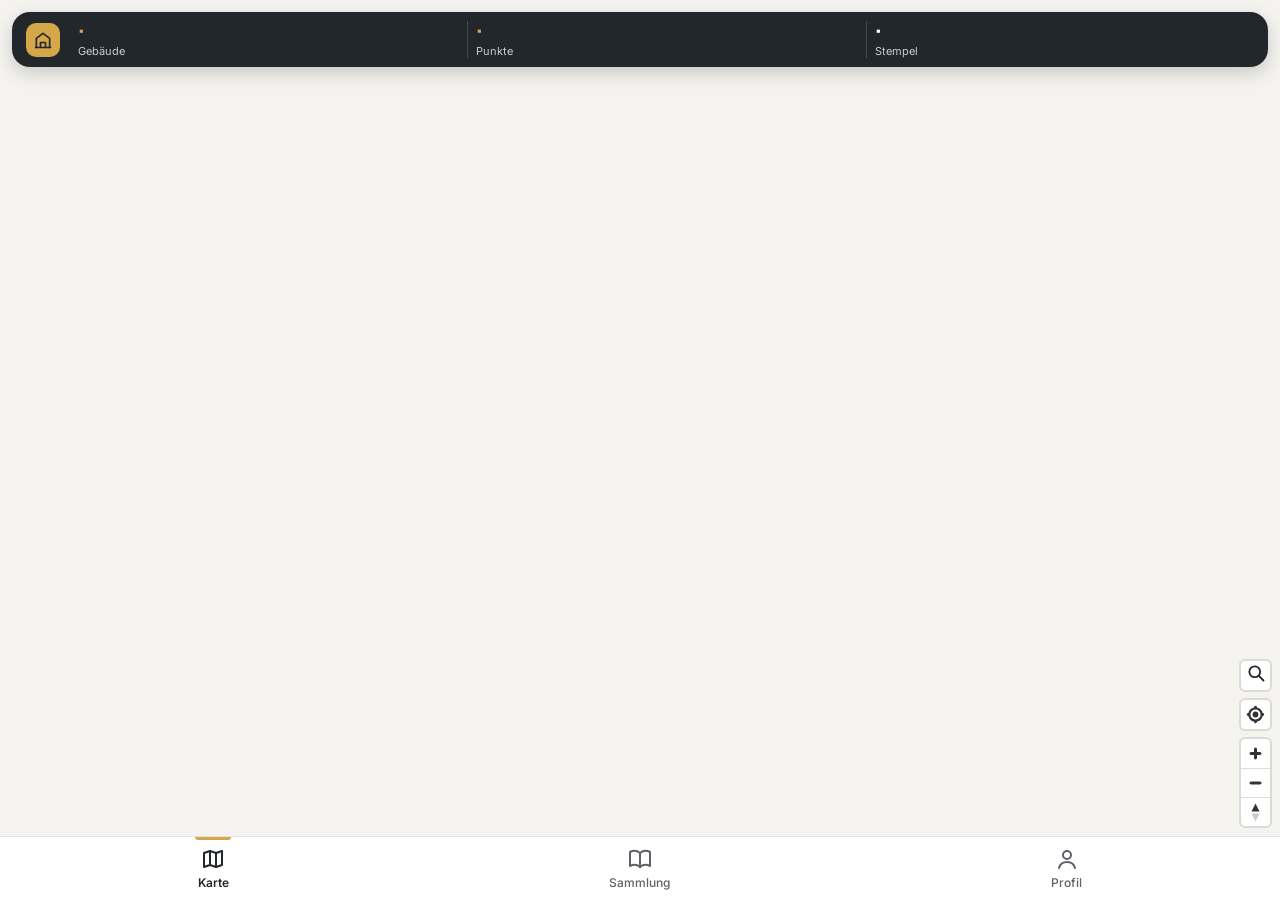
<file: index.html>
<!doctype html>
<html lang="de">
  <head>
    <meta charset="UTF-8" />
    <meta name="viewport" content="width=device-width, initial-scale=1, viewport-fit=cover" />
    <meta name="theme-color" content="#22272B" />
    <link rel="icon" type="image/svg+xml" href="./favicon.svg" />
    <title>Archi Collector</title>
    <script type="module" crossorigin src="./assets/main-D4sq1ldx.js"></script>
    <link rel="modulepreload" crossorigin href="./assets/dist-CsydXNiI.js">
    <link rel="stylesheet" crossorigin href="./assets/dist-DSbk2ugX.css">
    <link rel="stylesheet" crossorigin href="./assets/main-DFykFTHn.css">
  </head>
  <body>
    <main class="inhalt">
      <!-- Karte: bleibt immer im Hintergrund geladen, damit der Wechsel zurück sofort geht -->
      <div id="karte"></div>

      <section class="seite seite--karte" data-seite="karte">
        <div class="leiste-oben" role="group" data-text-label="leiste.titel">
          <div class="leiste-oben__symbol" aria-hidden="true">
            <svg width="20" height="20" viewBox="0 0 24 24" fill="none" stroke="currentColor" stroke-width="2" stroke-linecap="round" stroke-linejoin="round"><path d="M3 21h18"/><path d="M4 21V10l8-6 8 6v11"/><path d="M9 21v-6h6v6"/></svg>
          </div>
          <div class="leiste-oben__zahl"><strong id="zahl-gebaeude">·</strong><span data-text="leiste.gebaeude"></span></div>
          <div class="leiste-oben__zahl"><strong id="zahl-punkte">·</strong><span data-text="leiste.punkte"></span></div>
          <div class="leiste-oben__zahl leiste-oben__zahl--hell"><strong id="zahl-alben">·</strong><span data-text="leiste.alben"></span></div>
        </div>
        <button class="zurueck-herkunft" id="zurueck-herkunft" type="button" hidden>
          <svg width="18" height="18" viewBox="0 0 24 24" fill="none" stroke="currentColor" stroke-width="2" stroke-linecap="round" stroke-linejoin="round" aria-hidden="true"><path d="M15 5l-7 7 7 7"/></svg>
          <span></span>
        </button>
        <section class="blatt" id="blatt" hidden>
          <div class="blatt__griff" aria-hidden="true"></div>
          <button class="blatt__zu" id="blatt-zu" type="button" data-text-label="blatt.schliessen">×</button>
          <div id="blatt-inhalt"></div>
        </section>
      </section>

      <section class="seite seite--voll" data-seite="sammlung" hidden>
        <h1 class="seite__titel" data-text="navi.sammlung"></h1>
        <p class="seite__unter" id="sammlung-unter"></p>
        <div class="umschalter" role="tablist">
          <button class="umschalter__knopf" type="button" role="tab" data-ansicht="alben" data-text="sammlung.alben"></button>
          <button class="umschalter__knopf" type="button" role="tab" data-ansicht="gebaeude" data-text="sammlung.gebaeude_tab"></button>
        </div>
        <div id="sammlung-alben">
          <h2 class="seite__abschnitt" data-text="sammlung.zuletzt"></h2>
          <div class="zuletzt" id="sammlung-zuletzt"></div>
          <div class="seite__abschnitt-zeile">
            <h2 class="seite__abschnitt" data-text="sammlung.meine_alben"></h2>
            <span class="seite__abschnitt-neben" data-text="sammlung.nach_fortschritt"></span>
          </div>
          <div class="seite__liste" id="alben-liste"></div>
        </div>
        <div id="sammlung-gebaeude" hidden>
          <div class="seite__liste seite__liste--abstand" id="sammlung-liste"></div>
        </div>
      </section>

      <section class="seite seite--voll seite--album" data-seite="album" hidden>
        <div class="album-kopf">
          <button class="album-kopf__zurueck" type="button" id="album-zurueck">
            <svg width="18" height="18" viewBox="0 0 24 24" fill="none" stroke="currentColor" stroke-width="2" stroke-linecap="round" stroke-linejoin="round" aria-hidden="true"><path d="M15 5l-7 7 7 7"/></svg>
            <span data-text="navi.sammlung"></span>
          </button>
          <h1 class="album-kopf__titel" id="album-titel"></h1>
          <p class="album-kopf__unter" id="album-unter"></p>
          <div class="album-kopf__fortschritt">
            <div class="balken balken--dunkel"><div class="balken__fuellung" id="album-balken"></div></div>
            <strong id="album-zahl"></strong>
          </div>
          <p class="album-kopf__stufe" id="album-stufe" hidden></p>
        </div>
        <div class="filter" id="album-filter">
          <button class="filter__knopf" type="button" data-filter="alle" data-text="album.alle"></button>
          <button class="filter__knopf" type="button" data-filter="fehlen" data-text="album.fehlen"></button>
          <button class="filter__knopf" type="button" data-filter="gesammelt" data-text="album.gesammelt"></button>
        </div>
        <div class="kacheln-album" id="album-kacheln"></div>
        <p class="seite__hinweis album-hinweis" data-text="album.hinweis"></p>
      </section>

      <section class="seite seite--voll" data-seite="profil" hidden>
        <div class="profil-kopf">
          <button class="profil-bild" id="profil-bild" type="button" data-text-label="profil.bild_aendern"></button>
          <h1 class="profil-titel" id="profil-titel"></h1>
          <button class="profil-name-knopf" id="profil-name-knopf" type="button"></button>
          <p class="profil-level"><span id="profil-level"></span><span class="profil-privat" data-text="profil.privat"></span></p>
          <div class="profil-fortschritt">
            <div class="balken"><div class="balken__fuellung" id="profil-balken"></div></div>
            <p id="profil-naechstes"></p>
          </div>
        </div>
        <div class="kacheln kacheln--hell">
          <div class="kachel"><strong id="profil-gebaeude">0</strong><span data-text="leiste.gebaeude"></span></div>
          <div class="kachel"><strong id="profil-punkte">0</strong><span data-text="leiste.punkte"></span></div>
          <div class="kachel"><strong id="profil-alben">0</strong><span data-text="leiste.alben"></span></div>
        </div>
        <h2 class="seite__abschnitt" data-text="profil.stempel"></h2>
        <div class="stempel-leiste" id="profil-stempel"></div>
        <h2 class="seite__abschnitt" data-text="profil.staedte"></h2>
        <div class="staedte" id="profil-staedte"></div>
        <h2 class="seite__abschnitt" data-text="konto.bereich.titel"></h2>
        <div id="profil-konto"></div>
        <h2 class="seite__abschnitt" data-text="einstellungen.titel"></h2>
        <label class="einstellung">
          <span class="einstellung__text">
            <span data-text="einstellungen.galerie"></span>
            <small data-text="einstellungen.galerie_hinweis"></small>
          </span>
          <input type="checkbox" class="einstellung__schalter" id="einstellung-galerie">
        </label>
      </section>
    </main>

    <nav class="navi" data-text-label="navi.titel">
      <button class="navi__knopf" type="button" data-ziel="karte">
        <svg width="24" height="24" viewBox="0 0 24 24" fill="none" stroke="currentColor" stroke-width="2" stroke-linecap="round" stroke-linejoin="round" aria-hidden="true"><path d="M9 4L3 6v14l6-2 6 2 6-2V4l-6 2z"/><path d="M9 4v14M15 6v14"/></svg>
        <span data-text="navi.karte"></span>
      </button>
      <button class="navi__knopf" type="button" data-ziel="sammlung">
        <svg width="24" height="24" viewBox="0 0 24 24" fill="none" stroke="currentColor" stroke-width="2" stroke-linecap="round" stroke-linejoin="round" aria-hidden="true"><path d="M2 5c3-1.5 7-1.5 10 1 3-2.5 7-2.5 10-1v14c-3-1.5-7-1.5-10 1-3-2.5-7-2.5-10-1z"/><path d="M12 6v14"/></svg>
        <span data-text="navi.sammlung"></span>
      </button>
      <button class="navi__knopf" type="button" data-ziel="profil">
        <svg width="24" height="24" viewBox="0 0 24 24" fill="none" stroke="currentColor" stroke-width="2" stroke-linecap="round" stroke-linejoin="round" aria-hidden="true"><circle cx="12" cy="8" r="4"/><path d="M4 21c1-4 4.5-6 8-6s7 2 8 6"/></svg>
        <span data-text="navi.profil"></span>
      </button>
    </nav>

    <div class="problem" id="bildwahl" hidden>
      <div class="problem__karte" role="dialog" aria-modal="true" aria-labelledby="bildwahl-titel">
        <h2 class="problem__titel" id="bildwahl-titel" data-text="profil.bild_titel"></h2>
        <p class="problem__unter" data-text="profil.bild_unter"></p>
        <div class="bildwahl" id="bildwahl-liste"></div>
        <div class="problem__leiste">
          <button class="problem__knopf" id="bildwahl-zu" type="button" data-text="profil.bild_schliessen"></button>
        </div>
      </div>
    </div>

    <div class="problem" id="namewahl" hidden>
      <form class="problem__karte" id="namewahl-form" role="dialog" aria-modal="true" aria-labelledby="namewahl-titel" novalidate>
        <h2 class="problem__titel" id="namewahl-titel" data-text="profil.name_titel"></h2>
        <p class="problem__unter" data-text="profil.name_unter"></p>
        <label class="problem__feld"><span data-text="profil.name_feld"></span>
          <input class="name-feld" id="namewahl-feld" type="text" maxlength="20" autocomplete="nickname" autocapitalize="words" spellcheck="false">
        </label>
        <p class="name-fehler" id="namewahl-fehler" role="alert" hidden></p>
        <div class="problem__leiste">
          <button class="problem__knopf" id="namewahl-zu" type="button" data-text="profil.name_abbrechen"></button>
          <button class="problem__knopf problem__knopf--senden" id="namewahl-ok" type="submit" data-text="profil.name_speichern"></button>
        </div>
        <button class="name-entfernen" id="namewahl-entfernen" type="button" data-text="profil.name_entfernen" hidden></button>
      </form>
    </div>

    <div class="problem" id="konto" hidden>
      <form class="problem__karte" id="konto-form" role="dialog" aria-modal="true" aria-labelledby="konto-titel" novalidate></form>
    </div>

    <div class="meldung" id="meldung" hidden></div>
  </body>
</html>
</file>
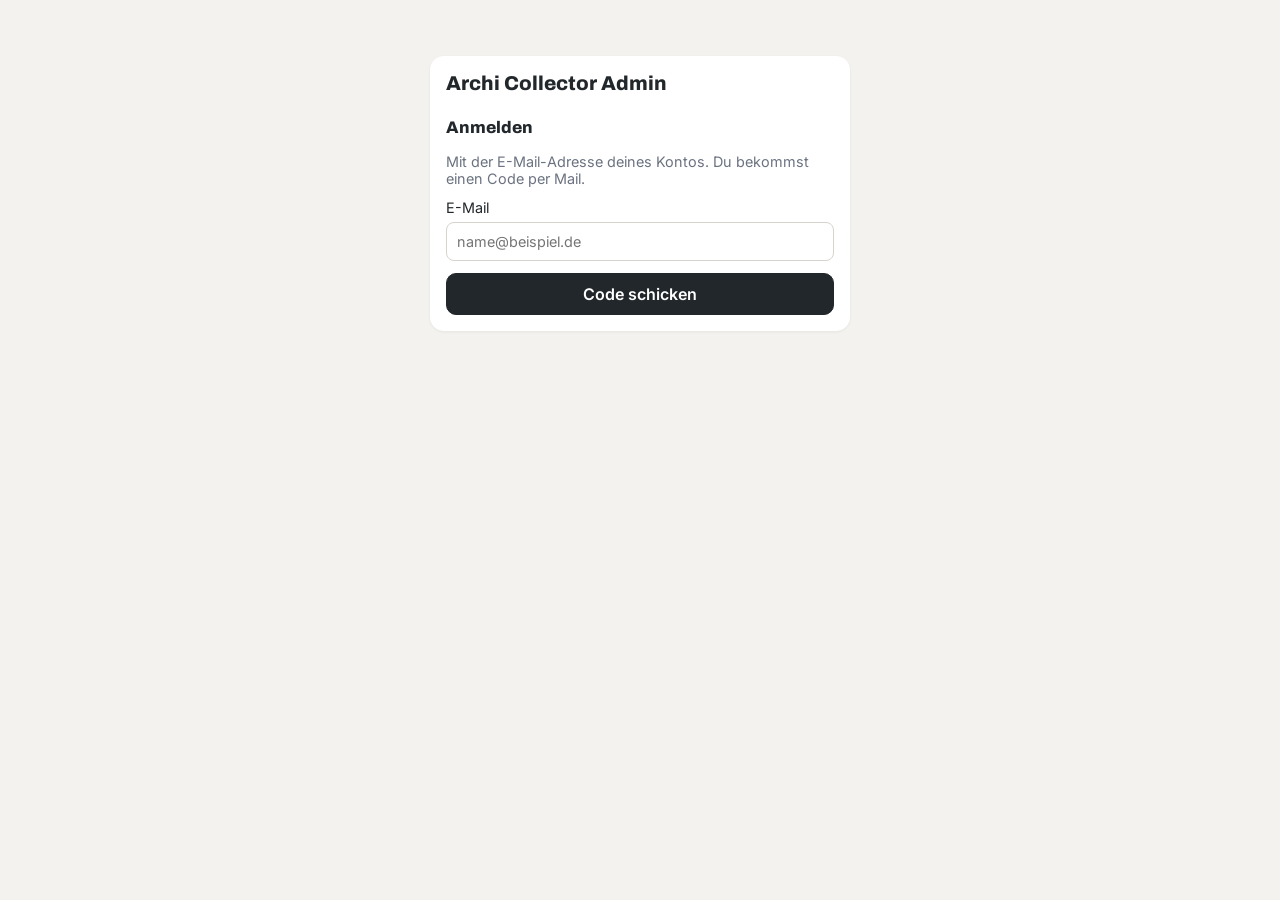
<file: admin.html>
<!doctype html>
<html lang="de">
  <head>
    <meta charset="UTF-8" />
    <meta name="viewport" content="width=device-width, initial-scale=1" />
    <meta name="robots" content="noindex, nofollow" />
    <title>Archi Collector Admin</title>
    <link rel="icon" href="./favicon.svg" />
    <script type="module" crossorigin src="./assets/admin-DuoAUvsN.js"></script>
    <link rel="modulepreload" crossorigin href="./assets/dist-CsydXNiI.js">
    <link rel="stylesheet" crossorigin href="./assets/dist-DSbk2ugX.css">
    <link rel="stylesheet" crossorigin href="./assets/admin-Cf0p0R8D.css">
  </head>
  <body>
    <!-- Admin-Seite (08.11.2026): nur für Christian, nicht in der Spieler-App verlinkt.
         Ob jemand Admin ist, prüft die Datenbank selbst (Tabelle admin, Funktion ist_admin). -->
    <div id="admin"></div>
  </body>
</html>
</file>
<file: assets/dist-DSbk2ugX.css>
@font-face{font-family:Archivo;font-style:normal;font-display:swap;font-weight:800;src:url(./archivo-latin-800-normal-cB6v3kRN.woff2)format("woff2"),url(./archivo-latin-800-normal-DZa_k145.woff)format("woff")}@font-face{font-family:Inter;font-style:normal;font-display:swap;font-weight:400;src:url(./inter-latin-400-normal-C38fXH4l.woff2)format("woff2"),url(./inter-latin-400-normal-CyCys3Eg.woff)format("woff")}@font-face{font-family:Inter;font-style:normal;font-display:swap;font-weight:600;src:url(./inter-latin-600-normal-LgqL8muc.woff2)format("woff2"),url(./inter-latin-600-normal-CiBQ2DWP.woff)format("woff")}
</file>
<file: assets/main-DFykFTHn.css>
@font-face{font-family:Archivo;font-style:normal;font-display:swap;font-weight:700;src:url(./archivo-latin-700-normal-D9cHMWGj.woff2)format("woff2"),url(./archivo-latin-700-normal-lT5TFe7H.woff)format("woff")}@font-face{font-family:Inter;font-style:normal;font-display:swap;font-weight:500;src:url(./inter-latin-500-normal-Cerq10X2.woff2)format("woff2"),url(./inter-latin-500-normal-BL9OpVg8.woff)format("woff")}:root{--dunkel:#22272b;--gold:#d4a84a;--akzent:#c2410c;--gruen:#2e7d4f;--hell:#fff;--grund:#f4f3ef;--grau:#5c6268;--linie:#e1e3e5;--rand:env(safe-area-inset-bottom,0px);--oben:env(safe-area-inset-top,0px);--navi:calc(64px + var(--rand));color:var(--dunkel);font-family:Inter,system-ui,-apple-system,Segoe UI,Roboto,sans-serif}*{box-sizing:border-box}html,body{background:var(--grund);height:100%;margin:0;overflow:hidden}button{font:inherit}.inhalt{top:0;left:0;right:0;bottom:var(--navi);position:absolute}#karte{position:absolute;inset:0}.seite[hidden]{display:none}.seite--karte{pointer-events:none;position:absolute;inset:0}.seite--karte>*{pointer-events:auto}.leiste-oben{top:calc(var(--oben) + 12px);z-index:5;background:var(--dunkel);color:#c9cdd1;border-radius:18px;align-items:center;gap:10px;padding:9px 14px;display:flex;position:absolute;left:12px;right:12px;box-shadow:0 6px 18px #0000002e}.leiste-oben__symbol{background:var(--gold);width:34px;height:34px;color:var(--dunkel);border-radius:10px;flex:none;justify-content:center;align-items:center;display:flex}.leiste-oben__zahl{flex-direction:column;flex:1;min-width:0;padding-left:8px;display:flex}.leiste-oben__zahl+.leiste-oben__zahl{border-left:1px solid #454b50}.leiste-oben__zahl strong{color:var(--gold);font-variant-numeric:tabular-nums;font-family:Archivo,sans-serif;font-size:20px;font-weight:800;line-height:1}.leiste-oben__zahl--hell strong{color:var(--hell)}.leiste-oben__zahl span{margin-top:3px;font-size:11px}.navi{z-index:10;height:var(--navi);padding-bottom:var(--rand);background:var(--hell);border-top:1px solid var(--linie);grid-template-columns:repeat(3,minmax(0,1fr));display:grid;position:fixed;bottom:0;left:0;right:0}.navi__knopf{color:var(--grau);cursor:pointer;background:0 0;border:0;flex-direction:column;justify-content:center;align-items:center;gap:4px;min-height:44px;font-size:12px;font-weight:500;display:flex;position:relative}.navi__knopf[aria-current=page]{color:var(--dunkel);font-weight:600}.navi__knopf[aria-current=page]:before{content:"";background:var(--gold);border-radius:0 0 3px 3px;width:36px;height:3px;position:absolute;top:0}.seite--voll{z-index:6;background:var(--grund);padding:calc(var(--oben) + 28px) 20px 24px;position:absolute;inset:0;overflow-y:auto}.seite__titel{letter-spacing:-.5px;margin:0;font-family:Archivo,sans-serif;font-size:30px;font-weight:800}.seite__unter{color:var(--grau);margin:4px 0 0;font-size:14px}.seite__abschnitt{color:var(--grau);text-transform:uppercase;letter-spacing:.6px;margin:24px 0 10px;font-size:13px;font-weight:600}.seite__liste{flex-direction:column;gap:8px;display:flex}.seite__leer{background:var(--hell);color:var(--grau);border-radius:14px;margin:0;padding:16px;line-height:1.5}.seite__hinweis{color:var(--grau);margin:20px 0 0;font-size:13px}.eintrag{background:var(--hell);text-align:left;width:100%;color:var(--dunkel);cursor:pointer;border:0;border-radius:14px;align-items:center;gap:12px;padding:12px 14px;display:flex;box-shadow:0 1px 3px #0000000f}.eintrag__text{flex-direction:column;flex:1;min-width:0;display:flex}.eintrag__name{font-size:15px;font-weight:600}.eintrag__neben{color:var(--grau);margin-top:2px;font-size:12px}.eintrag__punkte{color:#8a6a1f;flex:none;font-family:Archivo,sans-serif;font-weight:700}.kacheln{grid-template-columns:repeat(3,minmax(0,1fr));gap:10px;margin-top:20px;display:grid}.kachel{background:var(--dunkel);color:#c9cdd1;border-radius:14px;flex-direction:column;gap:4px;padding:14px 12px;font-size:12px;display:flex}.kachel strong{color:var(--gold);font-family:Archivo,sans-serif;font-size:24px;font-weight:800}.blatt{background:var(--hell);z-index:5;border-radius:16px 16px 0 0;max-height:60%;padding:20px;position:absolute;bottom:0;left:0;right:0;overflow-y:auto;box-shadow:0 -4px 20px #00000026}.blatt[hidden]{display:none}.blatt__zu{cursor:pointer;background:#f0efec;border:0;border-radius:50%;width:36px;height:36px;font-size:1.4rem;line-height:1;position:absolute;top:10px;right:12px}.blatt h2{margin:0 44px 2px 0;font-family:Archivo,sans-serif;font-size:1.3rem;font-weight:800}.blatt__ort{color:var(--grau);margin:0 0 14px;font-size:.9rem}.blatt dl{grid-template-columns:max-content 1fr;gap:6px 14px;margin:0 0 14px;display:grid}.blatt dt{color:var(--grau);font-size:.85rem}.blatt dd{margin:0}.blatt__phase{display:block}.blatt__jahre{white-space:nowrap}.blatt dd.leer{color:#9ca3af;font-style:italic}.blatt__info{margin:0;line-height:1.5}.meldung{left:12px;right:12px;top:calc(var(--oben) + 76px);background:var(--akzent);color:var(--hell);z-index:11;border-radius:10px;padding:10px 14px;position:absolute}.meldung[hidden]{display:none}#karte .maplibregl-ctrl-bottom-right{bottom:calc(var(--blatt-hoehe,0px) - var(--blatt-zug,0px));transition:bottom .15s ease-out}.meldung[data-art=erfolg]{background:var(--gruen)}.sammel{background:#f6f4f0;border-radius:12px;margin:0 0 16px;padding:12px 14px}.sammel[data-art=gesammelt]{background:#e7f4ec}.sammel[data-art=gesammelt] .sammel__text{color:var(--gruen);font-weight:600}.sammel__text{margin:0}.sammel__text+.sammel__knopf{margin-top:10px}.sammel__knopf{background:var(--dunkel);width:100%;color:var(--hell);font:inherit;cursor:pointer;border:0;border-radius:10px;padding:12px;font-weight:600;display:block}.sammel__knopf:disabled{color:#57534e;cursor:default;background:#d6d3cd}.sammel[data-art=nah] .sammel__knopf:not(:disabled){background:var(--gruen)}.fotos{margin:0 0 16px}.fotos[hidden]{display:none}.fotos__kopf{color:var(--grau);margin:0 0 8px;font-size:.85rem}.fotos__titelbild{object-fit:cover;cursor:pointer;background:#e7e5e0;border-radius:12px;width:100%;max-height:220px;display:block}.fotos__reihe{gap:6px;margin-top:8px;padding-bottom:2px;display:flex;overflow-x:auto}.fotos__klein{object-fit:cover;cursor:pointer;background:#e7e5e0;border:2px solid #0000;border-radius:8px;flex:none;width:56px;height:56px}.fotos__klein.ist-titel{border-color:var(--dunkel)}.fotos__aufnehmen{text-align:center;color:var(--dunkel);cursor:pointer;border:1px dashed #b8b3aa;border-radius:10px;margin-top:10px;padding:10px;font-size:.95rem;display:block}.fotos__aufnehmen.laeuft{color:var(--grau);cursor:default}.fotos__knoepfe{gap:8px;display:flex}.fotos__knoepfe .fotos__aufnehmen{flex:1}.fotos__aufnehmen.gesperrt{color:var(--grau);cursor:default;border-color:#d8d4cc}.fotos__hinweis{color:var(--grau);margin:10px 0 0;font-size:.85rem}.ansicht{z-index:20;padding:env(safe-area-inset-top,0px) 0 var(--rand);background:#0d0f10;flex-direction:column;display:flex;position:fixed;inset:0}.ansicht[hidden]{display:none}.ansicht__bild{object-fit:contain;flex:1;width:100%;min-height:0}.ansicht__leiste{flex-wrap:wrap;gap:8px;padding:12px;display:flex}.ansicht__leiste .ansicht__knopf{flex:28%}.ansicht__knopf{color:var(--hell);font:inherit;cursor:pointer;background:#2f3a3e;border:0;border-radius:10px;flex:1;padding:12px 8px;font-size:.9rem}.ansicht__knopf.gefahr{background:#7f1d1d}.ansicht__knopf:disabled{opacity:.5;cursor:default}.blatt__fuss{justify-content:flex-end;margin-top:14px;display:flex}.blatt__melden{color:var(--grau);font:inherit;cursor:pointer;background:0 0;border:0;padding:4px 0;font-size:.85rem}.problem{z-index:20;background:#00000073;justify-content:center;align-items:flex-end;display:flex;position:fixed;inset:0}.problem[hidden]{display:none}.problem__karte{width:100%;max-width:520px;max-height:90%;padding:20px 20px calc(16px + var(--rand));background:var(--hell);border-radius:16px 16px 0 0;overflow-y:auto}.problem__titel{margin:0 0 2px;font-size:1.15rem}.problem__unter{color:var(--grau);margin:0 0 12px;font-size:.9rem}.problem__liste{flex-direction:column;display:flex}.problem__wahl{cursor:pointer;border-bottom:1px solid #0000000f;align-items:center;gap:10px;padding:9px 2px;display:flex}.problem__wahl input{width:18px;height:18px;accent-color:var(--dunkel);flex:none;margin:0}.problem__wahl span{flex:1}.problem__schon{color:var(--grau);font-size:.75rem}.problem__feld{flex-direction:column;gap:6px;margin-top:14px;font-size:.9rem;display:flex}.problem__feld textarea{width:100%;font:inherit;resize:vertical;border:1px solid #d6d3cd;border-radius:8px;padding:10px}.problem__hinweis{color:var(--grau);font-size:.75rem}.problem__feld input,.problem__feld select{width:100%;font:inherit;background:var(--hell);border:1px solid #d6d3cd;border-radius:8px;padding:10px}.vorschlag__jahre{gap:10px;display:flex}.vorschlag__jahre .problem__feld{flex:1}.vorschlag__link{color:var(--akzent-dunkel,#8a6a1f);font:inherit;cursor:pointer;background:0 0;border:0;margin-top:2px;padding:0;font-size:.85rem;font-style:normal;font-weight:600;text-decoration:underline;display:block}.vorschlag__stand{margin-top:2px;font-size:.8rem;font-style:normal;display:block}.vorschlag__stand--offen,.vorschlag__stand--abgelehnt{color:var(--grau)}.problem__leiste{gap:8px;margin-top:16px;display:flex}.problem__knopf{background:var(--hell);color:var(--dunkel);font:inherit;cursor:pointer;border:1px solid #d6d3cd;border-radius:10px;flex:1;padding:12px;font-weight:600}.problem__knopf--senden{border-color:var(--dunkel);background:var(--dunkel);color:var(--hell)}.problem__knopf:disabled{opacity:.5;cursor:default}body:not([data-seite=karte]) .meldung{top:auto;bottom:calc(var(--navi) + 12px)}.umschalter{background:#e4e2dc;border-radius:12px;grid-template-columns:repeat(2,minmax(0,1fr));margin-top:16px;padding:4px;display:grid}.umschalter__knopf{min-height:40px;color:var(--grau);cursor:pointer;background:0 0;border:0;border-radius:9px;font-size:14px;font-weight:500}.umschalter__knopf[aria-selected=true]{background:var(--hell);color:var(--dunkel);font-weight:600;box-shadow:0 1px 3px #0000001a}.seite__abschnitt-zeile{justify-content:space-between;align-items:baseline;display:flex}.seite__abschnitt-neben{color:var(--grau);font-size:13px}.seite__liste--abstand{margin-top:20px}.zuletzt{scrollbar-width:none;gap:10px;margin:0 -20px;padding:0 20px 4px;display:flex;overflow-x:auto}.zuletzt::-webkit-scrollbar{display:none}.zuletzt>.seite__leer{flex:1}.zuletzt__eintrag{text-align:left;width:104px;color:var(--dunkel);cursor:pointer;background:0 0;border:0;flex-direction:column;flex:none;padding:0;display:flex}.zuletzt__eintrag .bild-kachel{height:104px}.zuletzt__name{margin-top:6px;font-size:12px;font-weight:600;line-height:1.3}.zuletzt__datum{color:var(--grau);font-size:11px}.bild-kachel{color:#ffffffd9;background:#b9b3a6;border-radius:12px;justify-content:center;align-items:center;display:flex;position:relative;overflow:hidden}.bild-kachel__bild{object-fit:cover;width:100%;height:100%;position:absolute;inset:0}.bild-kachel__haken{background:var(--gruen);width:20px;height:20px;color:var(--hell);border-radius:50%;justify-content:center;align-items:center;display:flex;position:absolute;top:6px;right:6px}.bild-kachel__haken svg{stroke-width:4px}.bild-kachel--fehlt{color:#9a968d;background:#fbfaf7;border:1.5px dashed #c4c0b6;flex-direction:column;gap:4px}.bild-kachel__entfernung{color:#6e6a62;font-size:11px}.album-zeile{background:var(--hell);text-align:left;width:100%;color:var(--dunkel);cursor:pointer;border:0;border-radius:14px;align-items:center;gap:12px;padding:12px;display:flex;box-shadow:0 1px 3px #0000000f}.album-zeile__symbol{background:var(--dunkel);width:46px;height:46px;color:var(--gold);border-radius:12px;flex:none;justify-content:center;align-items:center;display:flex}.album-zeile__mitte{flex-direction:column;flex:1;gap:8px;min-width:0;display:flex}.album-zeile__oben{justify-content:space-between;gap:8px;display:flex}.album-zeile__name{text-overflow:ellipsis;white-space:nowrap;font-size:15px;font-weight:600;overflow:hidden}.album-zeile__zahl{color:var(--grau);flex:none;font-size:13px}.album-zeile__unter{color:#c9cdd1;margin-top:-4px;font-size:12px}.album-zeile--fertig{background:var(--dunkel);color:var(--hell);box-shadow:none}.album-zeile--fertig .album-zeile__symbol{border:2px dashed var(--gold);background:0 0;border-radius:50%}.album-zeile--fertig .album-zeile__symbol svg{stroke-width:2.5px}.album-zeile--fertig .album-zeile__zahl{color:var(--gold);font-weight:600}.balken{background:#eceae4;border-radius:3px;height:6px;overflow:hidden}.balken__fuellung{background:var(--gold);border-radius:3px;min-width:0;height:100%}.balken--dunkel{background:#3a4045;border-radius:4px;height:8px}.seite--album{padding:0 0 24px}.album-kopf{padding:calc(var(--oben) + 20px) 20px 20px;background:var(--dunkel);color:var(--hell)}.album-kopf__zurueck{color:#c9cdd1;cursor:pointer;background:0 0;border:0;align-items:center;gap:4px;min-height:44px;margin:-10px 0 0 -6px;padding:0 6px;font-size:14px;display:inline-flex}.album-kopf__titel{letter-spacing:-.5px;margin:4px 0 0;font-family:Archivo,sans-serif;font-size:28px;font-weight:800}.album-kopf__unter{color:#c9cdd1;margin:4px 0 0;font-size:13px}.album-kopf__fortschritt{align-items:center;gap:10px;margin-top:14px;display:flex}.album-kopf__fortschritt .balken{flex:1}.album-kopf__fortschritt strong{color:var(--gold);font-family:Archivo,sans-serif;font-size:15px;font-weight:700}.filter{flex-wrap:wrap;gap:8px;padding:14px 20px 0;display:flex}.filter__knopf{background:var(--hell);min-height:36px;color:var(--dunkel);cursor:pointer;border:1px solid #d6d3cb;border-radius:999px;padding:7px 14px;font-size:13px}.filter__knopf[aria-pressed=true]{border-color:var(--dunkel);background:var(--dunkel);color:var(--hell);font-weight:600}.kacheln-album{grid-template-columns:repeat(3,minmax(0,1fr));gap:10px;padding:14px 20px 0;display:grid}.album-kachel{text-align:left;color:var(--dunkel);cursor:pointer;background:0 0;border:0;flex-direction:column;padding:0;display:flex}.album-kachel .bild-kachel{height:96px}.album-kachel__name{overflow-wrap:anywhere;margin-top:5px;font-size:11.5px;font-weight:600;line-height:1.25}.album-kachel--fehlt .album-kachel__name{color:#6e6a62}.album-leer{grid-column:1/-1}.album-hinweis{padding:0 20px}.album-zeile__symbol{position:relative}.album-zeile__stufe{border:2px solid var(--hell);background:var(--gold);min-width:20px;height:20px;color:var(--dunkel);text-align:center;border-radius:10px;padding:0 5px;font-family:Archivo,sans-serif;font-size:11px;font-weight:800;line-height:16px;position:absolute;bottom:-5px;right:-5px}.album-kopf__stufe{color:#c9cdd1;margin:10px 0 0;font-size:12px;line-height:1.4}.album-kopf__stufe[hidden]{display:none}.zurueck-herkunft{top:calc(var(--oben) + 82px);z-index:5;background:var(--hell);max-width:calc(100% - 24px);min-height:44px;color:var(--dunkel);cursor:pointer;border:0;border-radius:22px;align-items:center;gap:6px;padding:0 16px 0 12px;font-size:14px;font-weight:600;display:inline-flex;position:absolute;left:12px;box-shadow:0 3px 10px #0000002e}.zurueck-herkunft span{text-overflow:ellipsis;white-space:nowrap;overflow:hidden}.zurueck-herkunft[hidden]{display:none}body[data-herkunft=ja][data-seite=karte] .meldung{top:calc(var(--oben) + 134px)}.profil-kopf{text-align:center;flex-direction:column;align-items:center;display:flex}.profil-bild{border:3px solid var(--gold);background:var(--dunkel);width:92px;height:92px;color:var(--gold);cursor:pointer;border-radius:50%;justify-content:center;align-items:center;padding:0;display:flex}.profil-titel{letter-spacing:-.3px;margin:12px 0 0;font-family:Archivo,sans-serif;font-size:26px;font-weight:800}.profil-level{color:var(--grau);align-items:center;gap:8px;margin:4px 0 0;font-size:14px;display:flex}.profil-privat{background:#e4e2dc;border-radius:999px;padding:2px 8px;font-size:11px;font-weight:600}.profil-fortschritt{width:240px;margin-top:12px}.profil-fortschritt p{color:var(--grau);margin:6px 0 0;font-size:12px}.profil-fortschritt .balken__fuellung{background:var(--gold)}.kacheln--hell .kachel{background:var(--hell);color:var(--grau);text-align:center;align-items:center;box-shadow:0 1px 3px #0000000f}.kacheln--hell .kachel strong{color:var(--dunkel)}.stempel-leiste{gap:12px;padding-bottom:4px;display:flex;overflow-x:auto}.stempel{width:84px;color:var(--dunkel);cursor:pointer;background:0 0;border:0;flex-direction:column;flex:none;align-items:center;gap:2px;padding:0;display:flex}.stempel__rund{border:2.5px solid var(--gold);background:var(--dunkel);width:64px;height:64px;color:var(--gold);border-radius:50%;flex-direction:column;justify-content:center;align-items:center;gap:1px;display:flex}.stempel__wert{font-family:Archivo,sans-serif;font-size:12px;font-weight:800;line-height:1}.stempel__name{text-overflow:ellipsis;white-space:nowrap;max-width:84px;font-size:11px;line-height:1.25;overflow:hidden}.staedte{background:var(--hell);border-radius:14px;padding:4px 14px}.staedte .seite__leer{padding:12px 0}.staedte__zeile{border-bottom:1px solid #eeece7;justify-content:space-between;padding:10px 0;font-size:15px;display:flex}.staedte__zeile:last-child{border-bottom:0}.einstellung{cursor:pointer;background:var(--hell);border-radius:14px;align-items:center;gap:12px;margin-bottom:24px;padding:12px 14px;display:flex}.einstellung__text{flex-direction:column;flex:1;gap:4px;font-size:15px;display:flex}.einstellung__text small{color:var(--grau);font-size:12.5px;line-height:1.4}.einstellung__schalter{width:22px;height:22px;accent-color:var(--dunkel);flex:none}.bildwahl{grid-template-columns:repeat(4,minmax(0,1fr));gap:10px;display:grid}.bildwahl__knopf{aspect-ratio:1;background:var(--dunkel);color:var(--gold);cursor:pointer;border:2px solid #0000;border-radius:50%;justify-content:center;align-items:center;padding:0;display:flex}.bildwahl__knopf[aria-pressed=true]{border-color:var(--gold);box-shadow:0 0 0 3px #f1e3bd}.profil-name-knopf{color:#8a6a1f;cursor:pointer;background:0 0;border:0;min-height:32px;margin-top:2px;padding:4px 10px;font-size:13px;font-weight:600}.name-feld{width:100%;font:inherit;border:1px solid #d6d3cd;border-radius:8px;padding:12px;font-size:16px}.name-fehler{color:var(--akzent);margin:8px 0 0;font-size:.85rem}.name-entfernen{color:var(--grau);font:inherit;cursor:pointer;background:0 0;border:0;margin:12px auto 0;padding:8px;font-size:.85rem;display:block}.name-entfernen[hidden],.name-fehler[hidden]{display:none}.blatt__griff{background:#d6d3cd;border-radius:3px;width:40px;height:5px;margin:-10px auto 10px}.blatt{overscroll-behavior:contain}.sammelmoment{z-index:30;-webkit-backdrop-filter:blur(4px);backdrop-filter:blur(4px);cursor:pointer;background:#22272bdb;justify-content:center;align-items:center;transition:opacity .2s ease-out;display:flex;position:fixed;inset:0}.sammelmoment[hidden]{display:none}.sammelmoment[data-phase=aus]{opacity:0}.sammelmoment__stempel,.sammelmoment__extra{text-align:center;color:var(--hell);flex-direction:column;align-items:center;gap:6px;max-width:340px;padding:0 32px;display:flex}.sammelmoment__ring{background:var(--dunkel);width:112px;height:112px;color:var(--gold);border:4px solid var(--gold);border-radius:50%;justify-content:center;align-items:center;display:flex;box-shadow:0 0 0 6px #d4a84a40,0 10px 30px #00000059}.sammelmoment__ring--gross{width:128px;height:128px}.sammelmoment__stempel .sammelmoment__ring{animation:.45s cubic-bezier(.2,.9,.3,1.2) both stempel-druck}.sammelmoment__extra .sammelmoment__ring{animation:.5s ease-out both stempel-auf}.sammelmoment__punkte{color:var(--gold);margin-top:10px;font-family:Archivo,sans-serif;font-size:40px;font-weight:800}.sammelmoment__name{font-size:16px;font-weight:600}.sammelmoment__ueber{letter-spacing:.6px;text-transform:uppercase;color:var(--gold);margin-top:12px;font-size:13px;font-weight:600}.sammelmoment__haupt{font-family:Archivo,sans-serif;font-size:26px;font-weight:800}.sammelmoment__unter{color:#d9dcdf;font-size:14px}@keyframes stempel-druck{0%{opacity:0;transform:scale(2.2)rotate(-14deg)}60%{opacity:1;transform:scale(.92)rotate(-6deg)}to{transform:scale(1)rotate(-6deg)}}@keyframes stempel-auf{0%{opacity:0;transform:scale(.6)}to{opacity:1;transform:scale(1)}}@media (prefers-reduced-motion:reduce){.sammelmoment__ring{animation:none!important}}.blatt__angaben{margin:0 0 14px}.blatt__angaben dl{margin:0}.blatt__angaben--mit-bild{grid-template-columns:minmax(0,1fr) 42%;align-items:start;gap:12px;display:grid}.blatt__angaben--mit-bild dl{grid-template-columns:1fr;gap:0}.blatt__angaben--mit-bild dt{margin-top:6px}.blatt__angaben--mit-bild dt:first-child{margin-top:0}.blatt__bild{margin:0}.blatt__bild img{aspect-ratio:4/5;object-fit:cover;background:#eceae4;border-radius:10px;width:100%;height:auto;display:block}.blatt__bild figcaption{color:var(--grau);overflow-wrap:anywhere;margin-top:4px;font-size:10px;line-height:1.35}.blatt__bild figcaption a{color:inherit}.bild-kachel__bild--grau{filter:grayscale();opacity:.45}.bild-kachel--mit-bild .bild-kachel__entfernung{color:var(--dunkel);background:#ffffffeb;border-radius:999px;padding:2px 7px;font-weight:600;position:absolute;bottom:6px;left:6px}.konto-karte{background:var(--hell);border-radius:14px;flex-direction:column;gap:6px;margin-bottom:24px;padding:14px;display:flex}.konto-karte__titel{font-size:15px}.konto-karte small{color:var(--grau);font-size:12.5px;line-height:1.4}.konto-karte__knoepfe{gap:8px;margin-top:8px;display:flex}.konto-karte__knoepfe .problem__knopf{flex:1}.konto-karte .name-entfernen{align-self:flex-start}.konto-warnung{background:#f6efe0;border-radius:8px;margin:0 0 4px;padding:10px 12px;font-size:.85rem;line-height:1.4}.konto-code{letter-spacing:6px;text-align:center;font-variant-numeric:tabular-nums;font-size:22px}.konto-hinweis{margin:12px 0 0}.konto-google{width:100%;margin-bottom:4px}.konto-oder{text-align:center;color:var(--grau);margin:8px 0 0;font-size:.8rem}.suche-knopf{color:var(--dunkel);justify-content:center;align-items:center;display:flex}.suche{z-index:20;background:var(--grund);padding-top:var(--oben);flex-direction:column;display:flex;position:fixed;inset:0}.suche[hidden]{display:none}.suche__kopf{align-items:center;gap:8px;padding:12px;display:flex}.suche__eingabe{min-width:0;font:inherit;background:var(--hell);color:var(--dunkel);border:1px solid #d6d3cd;border-radius:12px;flex:1;padding:12px 14px;font-size:1rem}.suche__zu{font:inherit;color:var(--dunkel);cursor:pointer;background:0 0;border:0;padding:10px 6px;font-weight:600}.suche__liste{padding:0 12px calc(var(--rand) + 12px);flex:1;overflow-y:auto}.suche__hinweis{color:var(--grau);margin:8px 4px}.suche__treffer{text-align:left;background:var(--hell);width:100%;color:var(--dunkel);font:inherit;cursor:pointer;border:0;border-radius:12px;justify-content:space-between;align-items:center;gap:12px;margin-bottom:8px;padding:12px 14px;display:flex}.suche__text{flex-direction:column;min-width:0;display:flex}.suche__name{font-weight:600}.suche__unter{color:var(--grau);text-overflow:ellipsis;white-space:nowrap;font-size:.85rem;overflow:hidden}.suche__rechts{color:var(--grau);flex:none;align-items:center;gap:8px;font-size:.85rem;display:flex}.suche__haken{background:var(--gruen,#2e7d4f);color:#fff;border-radius:50%;justify-content:center;align-items:center;width:20px;height:20px;font-size:.75rem;font-weight:700;display:inline-flex}.konto-loeschen__haken{align-items:flex-start;gap:10px;margin-top:12px;font-size:.9rem;display:flex}.konto-loeschen__haken input{width:18px;height:18px;accent-color:var(--akzent);flex:none;margin:2px 0 0}.problem__knopf--gefahr{border-color:var(--akzent);background:var(--akzent);color:var(--hell)}.konto-recht{gap:16px;margin:12px 4px 0;font-size:.85rem;display:flex}.konto-recht a{color:var(--grau)}.maplibregl-map{-webkit-tap-highlight-color:#0000;-webkit-touch-callout:none;font:12px/20px Helvetica Neue,Arial,Helvetica,sans-serif;position:relative;overflow:hidden}.maplibregl-canvas{position:absolute;top:0;left:0}.maplibregl-map:fullscreen{width:100%;height:100%}.maplibregl-ctrl-group button.maplibregl-ctrl-compass{touch-action:none}.maplibregl-canvas-container.maplibregl-interactive,.maplibregl-ctrl-group button.maplibregl-ctrl-compass{cursor:grab;-webkit-user-select:none;user-select:none}.maplibregl-canvas-container.maplibregl-interactive.maplibregl-track-pointer{cursor:pointer}.maplibregl-canvas-container.maplibregl-interactive:active,.maplibregl-ctrl-group button.maplibregl-ctrl-compass:active{cursor:grabbing}.maplibregl-canvas-container.maplibregl-touch-zoom-rotate,.maplibregl-canvas-container.maplibregl-touch-zoom-rotate .maplibregl-canvas{touch-action:pan-x pan-y}.maplibregl-canvas-container.maplibregl-touch-drag-pan,.maplibregl-canvas-container.maplibregl-touch-drag-pan .maplibregl-canvas{touch-action:pinch-zoom}.maplibregl-canvas-container.maplibregl-touch-zoom-rotate.maplibregl-touch-drag-pan,.maplibregl-canvas-container.maplibregl-touch-zoom-rotate.maplibregl-touch-drag-pan .maplibregl-canvas{touch-action:none}.maplibregl-canvas-container.maplibregl-touch-drag-pan.maplibregl-cooperative-gestures,.maplibregl-canvas-container.maplibregl-touch-drag-pan.maplibregl-cooperative-gestures .maplibregl-canvas{touch-action:pan-x pan-y}.maplibregl-ctrl-bottom-left,.maplibregl-ctrl-bottom-right,.maplibregl-ctrl-top-left,.maplibregl-ctrl-top-right{pointer-events:none;z-index:2;position:absolute}.maplibregl-ctrl-top-left{top:0;left:0}.maplibregl-ctrl-top-right{top:0;right:0}.maplibregl-ctrl-bottom-left{bottom:0;left:0}.maplibregl-ctrl-bottom-right{bottom:0;right:0}.maplibregl-ctrl{clear:both;pointer-events:auto;transform:translate(0)}.maplibregl-ctrl-top-left .maplibregl-ctrl{float:left;margin:10px 0 0 10px}.maplibregl-ctrl-top-right .maplibregl-ctrl{float:right;margin:10px 10px 0 0}.maplibregl-ctrl-bottom-left .maplibregl-ctrl{float:left;margin:0 0 10px 10px}.maplibregl-ctrl-bottom-right .maplibregl-ctrl{float:right;margin:0 10px 10px 0}.maplibregl-ctrl-group{background:#fff;border-radius:4px}.maplibregl-ctrl-group:not(:empty){box-shadow:0 0 0 2px #0000001a}.maplibregl-ctrl-group button{box-sizing:border-box;cursor:pointer;background-color:#0000;border:0;outline:none;width:29px;height:29px;padding:0;display:block}.maplibregl-ctrl button{-webkit-user-select:none;user-select:none}.maplibregl-ctrl-group button+button{border-top:1px solid #ddd}.maplibregl-ctrl button .maplibregl-ctrl-icon{background-position:50%;background-repeat:no-repeat;width:100%;height:100%;display:block}@media (forced-colors:active){.maplibregl-ctrl-group:not(:empty){box-shadow:0 0 0 2px buttontext}.maplibregl-ctrl-icon{background-color:#0000}.maplibregl-ctrl-group button+button{border-top:1px solid buttontext}}.maplibregl-ctrl button::-moz-focus-inner{border:0;padding:0}.maplibregl-ctrl-attrib-button:focus,.maplibregl-ctrl-group button:focus{box-shadow:0 0 2px 2px #0096ff}.maplibregl-ctrl button:disabled{cursor:not-allowed}.maplibregl-ctrl button:disabled .maplibregl-ctrl-icon{opacity:.25}@media (hover:hover){.maplibregl-ctrl button:not(:disabled):hover{background-color:#0000000d}}.maplibregl-ctrl button:not(:disabled):active{background-color:#0000000d}.maplibregl-ctrl-group button:focus:focus-visible{box-shadow:0 0 2px 2px #0096ff}.maplibregl-ctrl-group button:focus:not(:focus-visible){box-shadow:none}.maplibregl-ctrl-group button:focus:first-child{border-radius:4px 4px 0 0}.maplibregl-ctrl-group button:focus:last-child{border-radius:0 0 4px 4px}.maplibregl-ctrl-group button:focus:only-child{border-radius:inherit}.maplibregl-ctrl button.maplibregl-ctrl-zoom-out .maplibregl-ctrl-icon{background-image:url("data:image/svg+xml;charset=utf-8,%3Csvg xmlns='http://www.w3.org/2000/svg' width='29' height='29' viewBox='0 0 29 29' fill='%23333'%3E %3Cpath d='M10 13c-.75 0-1.5.75-1.5 1.5S9.25 16 10 16h9c.75 0 1.5-.75 1.5-1.5S19.75 13 19 13z'/%3E %3C/svg%3E")}.maplibregl-ctrl button.maplibregl-ctrl-zoom-in .maplibregl-ctrl-icon{background-image:url("data:image/svg+xml;charset=utf-8,%3Csvg xmlns='http://www.w3.org/2000/svg' width='29' height='29' viewBox='0 0 29 29' fill='%23333'%3E %3Cpath d='M14.5 8.5c-.75 0-1.5.75-1.5 1.5v3h-3c-.75 0-1.5.75-1.5 1.5S9.25 16 10 16h3v3c0 .75.75 1.5 1.5 1.5S16 19.75 16 19v-3h3c.75 0 1.5-.75 1.5-1.5S19.75 13 19 13h-3v-3c0-.75-.75-1.5-1.5-1.5'/%3E %3C/svg%3E")}@media (forced-colors:active){.maplibregl-ctrl button.maplibregl-ctrl-zoom-out .maplibregl-ctrl-icon{background-image:url("data:image/svg+xml;charset=utf-8,%3Csvg xmlns='http://www.w3.org/2000/svg' width='29' height='29' viewBox='0 0 29 29' fill='%23fff'%3E %3Cpath d='M10 13c-.75 0-1.5.75-1.5 1.5S9.25 16 10 16h9c.75 0 1.5-.75 1.5-1.5S19.75 13 19 13z'/%3E %3C/svg%3E")}.maplibregl-ctrl button.maplibregl-ctrl-zoom-in .maplibregl-ctrl-icon{background-image:url("data:image/svg+xml;charset=utf-8,%3Csvg xmlns='http://www.w3.org/2000/svg' width='29' height='29' viewBox='0 0 29 29' fill='%23fff'%3E %3Cpath d='M14.5 8.5c-.75 0-1.5.75-1.5 1.5v3h-3c-.75 0-1.5.75-1.5 1.5S9.25 16 10 16h3v3c0 .75.75 1.5 1.5 1.5S16 19.75 16 19v-3h3c.75 0 1.5-.75 1.5-1.5S19.75 13 19 13h-3v-3c0-.75-.75-1.5-1.5-1.5'/%3E %3C/svg%3E")}}@media (forced-colors:active) and (prefers-color-scheme:light){.maplibregl-ctrl button.maplibregl-ctrl-zoom-out .maplibregl-ctrl-icon{background-image:url("data:image/svg+xml;charset=utf-8,%3Csvg xmlns='http://www.w3.org/2000/svg' width='29' height='29' viewBox='0 0 29 29' fill='%23000'%3E %3Cpath d='M10 13c-.75 0-1.5.75-1.5 1.5S9.25 16 10 16h9c.75 0 1.5-.75 1.5-1.5S19.75 13 19 13z'/%3E %3C/svg%3E")}.maplibregl-ctrl button.maplibregl-ctrl-zoom-in .maplibregl-ctrl-icon{background-image:url("data:image/svg+xml;charset=utf-8,%3Csvg xmlns='http://www.w3.org/2000/svg' width='29' height='29' viewBox='0 0 29 29' fill='%23000'%3E %3Cpath d='M14.5 8.5c-.75 0-1.5.75-1.5 1.5v3h-3c-.75 0-1.5.75-1.5 1.5S9.25 16 10 16h3v3c0 .75.75 1.5 1.5 1.5S16 19.75 16 19v-3h3c.75 0 1.5-.75 1.5-1.5S19.75 13 19 13h-3v-3c0-.75-.75-1.5-1.5-1.5'/%3E %3C/svg%3E")}}.maplibregl-ctrl button.maplibregl-ctrl-fullscreen .maplibregl-ctrl-icon{background-image:url("data:image/svg+xml;charset=utf-8,%3Csvg xmlns='http://www.w3.org/2000/svg' width='29' height='29' viewBox='0 0 29 29' fill='%23333'%3E %3Cpath d='M24 16v5.5c0 1.75-.75 2.5-2.5 2.5H16v-1l3-1.5-4-5.5 1-1 5.5 4 1.5-3zM6 16l1.5 3 5.5-4 1 1-4 5.5 3 1.5v1H7.5C5.75 24 5 23.25 5 21.5V16zm7-11v1l-3 1.5 4 5.5-1 1-5.5-4L6 13H5V7.5C5 5.75 5.75 5 7.5 5zm11 2.5c0-1.75-.75-2.5-2.5-2.5H16v1l3 1.5-4 5.5 1 1 5.5-4 1.5 3h1z'/%3E %3C/svg%3E")}.maplibregl-ctrl button.maplibregl-ctrl-shrink .maplibregl-ctrl-icon{background-image:url("data:image/svg+xml;charset=utf-8,%3Csvg xmlns='http://www.w3.org/2000/svg' width='29' height='29' viewBox='0 0 29 29'%3E %3Cpath d='M18.5 16c-1.75 0-2.5.75-2.5 2.5V24h1l1.5-3 5.5 4 1-1-4-5.5 3-1.5v-1zM13 18.5c0-1.75-.75-2.5-2.5-2.5H5v1l3 1.5L4 24l1 1 5.5-4 1.5 3h1zm3-8c0 1.75.75 2.5 2.5 2.5H24v-1l-3-1.5L25 5l-1-1-5.5 4L17 5h-1zM10.5 13c1.75 0 2.5-.75 2.5-2.5V5h-1l-1.5 3L5 4 4 5l4 5.5L5 12v1z'/%3E %3C/svg%3E")}@media (forced-colors:active){.maplibregl-ctrl button.maplibregl-ctrl-fullscreen .maplibregl-ctrl-icon{background-image:url("data:image/svg+xml;charset=utf-8,%3Csvg xmlns='http://www.w3.org/2000/svg' width='29' height='29' viewBox='0 0 29 29' fill='%23fff'%3E %3Cpath d='M24 16v5.5c0 1.75-.75 2.5-2.5 2.5H16v-1l3-1.5-4-5.5 1-1 5.5 4 1.5-3zM6 16l1.5 3 5.5-4 1 1-4 5.5 3 1.5v1H7.5C5.75 24 5 23.25 5 21.5V16zm7-11v1l-3 1.5 4 5.5-1 1-5.5-4L6 13H5V7.5C5 5.75 5.75 5 7.5 5zm11 2.5c0-1.75-.75-2.5-2.5-2.5H16v1l3 1.5-4 5.5 1 1 5.5-4 1.5 3h1z'/%3E %3C/svg%3E")}.maplibregl-ctrl button.maplibregl-ctrl-shrink .maplibregl-ctrl-icon{background-image:url("data:image/svg+xml;charset=utf-8,%3Csvg xmlns='http://www.w3.org/2000/svg' width='29' height='29' viewBox='0 0 29 29' fill='%23fff'%3E %3Cpath d='M18.5 16c-1.75 0-2.5.75-2.5 2.5V24h1l1.5-3 5.5 4 1-1-4-5.5 3-1.5v-1zM13 18.5c0-1.75-.75-2.5-2.5-2.5H5v1l3 1.5L4 24l1 1 5.5-4 1.5 3h1zm3-8c0 1.75.75 2.5 2.5 2.5H24v-1l-3-1.5L25 5l-1-1-5.5 4L17 5h-1zM10.5 13c1.75 0 2.5-.75 2.5-2.5V5h-1l-1.5 3L5 4 4 5l4 5.5L5 12v1z'/%3E %3C/svg%3E")}}@media (forced-colors:active) and (prefers-color-scheme:light){.maplibregl-ctrl button.maplibregl-ctrl-fullscreen .maplibregl-ctrl-icon{background-image:url("data:image/svg+xml;charset=utf-8,%3Csvg xmlns='http://www.w3.org/2000/svg' width='29' height='29' viewBox='0 0 29 29' fill='%23000'%3E %3Cpath d='M24 16v5.5c0 1.75-.75 2.5-2.5 2.5H16v-1l3-1.5-4-5.5 1-1 5.5 4 1.5-3zM6 16l1.5 3 5.5-4 1 1-4 5.5 3 1.5v1H7.5C5.75 24 5 23.25 5 21.5V16zm7-11v1l-3 1.5 4 5.5-1 1-5.5-4L6 13H5V7.5C5 5.75 5.75 5 7.5 5zm11 2.5c0-1.75-.75-2.5-2.5-2.5H16v1l3 1.5-4 5.5 1 1 5.5-4 1.5 3h1z'/%3E %3C/svg%3E")}.maplibregl-ctrl button.maplibregl-ctrl-shrink .maplibregl-ctrl-icon{background-image:url("data:image/svg+xml;charset=utf-8,%3Csvg xmlns='http://www.w3.org/2000/svg' width='29' height='29' viewBox='0 0 29 29' fill='%23000'%3E %3Cpath d='M18.5 16c-1.75 0-2.5.75-2.5 2.5V24h1l1.5-3 5.5 4 1-1-4-5.5 3-1.5v-1zM13 18.5c0-1.75-.75-2.5-2.5-2.5H5v1l3 1.5L4 24l1 1 5.5-4 1.5 3h1zm3-8c0 1.75.75 2.5 2.5 2.5H24v-1l-3-1.5L25 5l-1-1-5.5 4L17 5h-1zM10.5 13c1.75 0 2.5-.75 2.5-2.5V5h-1l-1.5 3L5 4 4 5l4 5.5L5 12v1z'/%3E %3C/svg%3E")}}.maplibregl-ctrl button.maplibregl-ctrl-compass .maplibregl-ctrl-icon{background-image:url("data:image/svg+xml;charset=utf-8,%3Csvg xmlns='http://www.w3.org/2000/svg' width='29' height='29' viewBox='0 0 29 29' fill='%23333'%3E %3Cpath d='m10.5 14 4-8 4 8z'/%3E %3Cpath fill='%23ccc' d='m10.5 16 4 8 4-8z'/%3E %3C/svg%3E")}@media (forced-colors:active){.maplibregl-ctrl button.maplibregl-ctrl-compass .maplibregl-ctrl-icon{background-image:url("data:image/svg+xml;charset=utf-8,%3Csvg xmlns='http://www.w3.org/2000/svg' width='29' height='29' viewBox='0 0 29 29' fill='%23fff'%3E %3Cpath d='m10.5 14 4-8 4 8z'/%3E %3Cpath fill='%23ccc' d='m10.5 16 4 8 4-8z'/%3E %3C/svg%3E")}}@media (forced-colors:active) and (prefers-color-scheme:light){.maplibregl-ctrl button.maplibregl-ctrl-compass .maplibregl-ctrl-icon{background-image:url("data:image/svg+xml;charset=utf-8,%3Csvg xmlns='http://www.w3.org/2000/svg' width='29' height='29' viewBox='0 0 29 29' fill='%23000'%3E %3Cpath d='m10.5 14 4-8 4 8z'/%3E %3Cpath fill='%23ccc' d='m10.5 16 4 8 4-8z'/%3E %3C/svg%3E")}}.maplibregl-ctrl button.maplibregl-ctrl-globe .maplibregl-ctrl-icon{background-image:url("data:image/svg+xml;charset=utf-8,%3Csvg xmlns='http://www.w3.org/2000/svg' width='22' height='22' fill='none' viewBox='0 0 22 22' stroke='%23333'%3E %3Ccircle cx='11' cy='11' r='8.5'/%3E %3Cpath d='M17.5 11c0 4.819-3.02 8.5-6.5 8.5S4.5 15.819 4.5 11 7.52 2.5 11 2.5s6.5 3.681 6.5 8.5Z'/%3E %3Cpath d='M13.5 11c0 2.447-.331 4.64-.853 6.206-.262.785-.562 1.384-.872 1.777-.314.399-.58.517-.775.517-.195 0-.461-.118-.775-.517-.31-.393-.61-.992-.872-1.777C8.831 15.64 8.5 13.446 8.5 11c0-2.447.331-4.64.853-6.206.262-.785.562-1.384.872-1.777.314-.399.58-.517.775-.517.195 0 .461.118.775.517.31.393.61.992.872 1.777.522 1.565.853 3.76.853 6.206Z'/%3E %3Cpath d='M11 7.5c-1.909 0-3.622-.166-4.845-.428-.616-.132-1.08-.283-1.379-.434a1.333 1.333 0 0 1-.224-.138c.047-.038.12-.085.224-.138.299-.151.763-.302 1.379-.434C7.378 5.666 9.091 5.5 11 5.5c1.909 0 3.622.166 4.845.428.616.132 1.08.283 1.379.434.105.053.177.1.224.138-.047.038-.12.085-.224.138-.299.151-.763.302-1.379.434-1.223.262-2.936.428-4.845.428ZM4.486 6.436ZM11 16.5c-1.909 0-3.622-.166-4.845-.428-.616-.132-1.08-.283-1.379-.434a1.33 1.33 0 0 1-.224-.138 1.33 1.33 0 0 1 .224-.138c.299-.151.763-.302 1.379-.434C7.378 14.666 9.091 14.5 11 14.5c1.909 0 3.622.166 4.845.428.616.132 1.08.283 1.379.434.105.053.177.1.224.138a1.33 1.33 0 0 1-.224.138c-.299.151-.763.302-1.379.434-1.223.262-2.936.428-4.845.428Zm-6.514-1.064ZM11 12.5c-2.46 0-4.672-.222-6.255-.574-.796-.177-1.406-.38-1.805-.59a1.465 1.465 0 0 1-.39-.272.293.293 0 0 1-.047-.064.293.293 0 0 1 .048-.064c.066-.073.189-.167.389-.272.399-.21 1.009-.413 1.805-.59C6.328 9.722 8.54 9.5 11 9.5s4.672.222 6.256.574c.795.177 1.405.38 1.804.59.2.105.323.2.39.272a.33.33 0 0 1 .047.064.293.293 0 0 1-.048.064 1.435 1.435 0 0 1-.389.272c-.399.21-1.009.413-1.804.59-1.584.352-3.796.574-6.256.574Zm-8.501-1.51v.002-.002Zm0 .018v.002-.002Zm17.002.002v-.002.002Zm0-.018v-.002.002Z'/%3E %3C/svg%3E")}.maplibregl-ctrl button.maplibregl-ctrl-globe-enabled .maplibregl-ctrl-icon{background-image:url("data:image/svg+xml;charset=utf-8,%3Csvg xmlns='http://www.w3.org/2000/svg' width='22' height='22' fill='none' viewBox='0 0 22 22' stroke='%2333b5e5'%3E %3Ccircle cx='11' cy='11' r='8.5'/%3E %3Cpath d='M17.5 11c0 4.819-3.02 8.5-6.5 8.5S4.5 15.819 4.5 11 7.52 2.5 11 2.5s6.5 3.681 6.5 8.5Z'/%3E %3Cpath d='M13.5 11c0 2.447-.331 4.64-.853 6.206-.262.785-.562 1.384-.872 1.777-.314.399-.58.517-.775.517-.195 0-.461-.118-.775-.517-.31-.393-.61-.992-.872-1.777C8.831 15.64 8.5 13.446 8.5 11c0-2.447.331-4.64.853-6.206.262-.785.562-1.384.872-1.777.314-.399.58-.517.775-.517.195 0 .461.118.775.517.31.393.61.992.872 1.777.522 1.565.853 3.76.853 6.206Z'/%3E %3Cpath d='M11 7.5c-1.909 0-3.622-.166-4.845-.428-.616-.132-1.08-.283-1.379-.434a1.333 1.333 0 0 1-.224-.138c.047-.038.12-.085.224-.138.299-.151.763-.302 1.379-.434C7.378 5.666 9.091 5.5 11 5.5c1.909 0 3.622.166 4.845.428.616.132 1.08.283 1.379.434.105.053.177.1.224.138-.047.038-.12.085-.224.138-.299.151-.763.302-1.379.434-1.223.262-2.936.428-4.845.428ZM4.486 6.436ZM11 16.5c-1.909 0-3.622-.166-4.845-.428-.616-.132-1.08-.283-1.379-.434a1.33 1.33 0 0 1-.224-.138 1.33 1.33 0 0 1 .224-.138c.299-.151.763-.302 1.379-.434C7.378 14.666 9.091 14.5 11 14.5c1.909 0 3.622.166 4.845.428.616.132 1.08.283 1.379.434.105.053.177.1.224.138a1.33 1.33 0 0 1-.224.138c-.299.151-.763.302-1.379.434-1.223.262-2.936.428-4.845.428Zm-6.514-1.064ZM11 12.5c-2.46 0-4.672-.222-6.255-.574-.796-.177-1.406-.38-1.805-.59a1.465 1.465 0 0 1-.39-.272.293.293 0 0 1-.047-.064.293.293 0 0 1 .048-.064c.066-.073.189-.167.389-.272.399-.21 1.009-.413 1.805-.59C6.328 9.722 8.54 9.5 11 9.5s4.672.222 6.256.574c.795.177 1.405.38 1.804.59.2.105.323.2.39.272a.33.33 0 0 1 .047.064.293.293 0 0 1-.048.064 1.435 1.435 0 0 1-.389.272c-.399.21-1.009.413-1.804.59-1.584.352-3.796.574-6.256.574Zm-8.501-1.51v.002-.002Zm0 .018v.002-.002Zm17.002.002v-.002.002Zm0-.018v-.002.002Z'/%3E %3C/svg%3E")}.maplibregl-ctrl button.maplibregl-ctrl-terrain .maplibregl-ctrl-icon{background-image:url("data:image/svg+xml;charset=utf-8,%3Csvg xmlns='http://www.w3.org/2000/svg' width='22' height='22' viewBox='0 0 22 22' fill='%23333'%3E %3Cpath d='m1.754 13.406 4.453-4.851 3.09 3.09 3.281 3.277.969-.969-3.309-3.312 3.844-4.121 6.148 6.886h1.082v-.855l-7.207-8.07-4.84 5.187L6.169 6.57l-5.48 5.965v.871ZM.688 16.844h20.625v1.375H.688Zm0 0'/%3E %3C/svg%3E")}.maplibregl-ctrl button.maplibregl-ctrl-terrain-enabled .maplibregl-ctrl-icon{background-image:url("data:image/svg+xml;charset=utf-8,%3Csvg xmlns='http://www.w3.org/2000/svg' width='22' height='22' viewBox='0 0 22 22' fill='%2333b5e5'%3E %3Cpath d='m1.754 13.406 4.453-4.851 3.09 3.09 3.281 3.277.969-.969-3.309-3.312 3.844-4.121 6.148 6.886h1.082v-.855l-7.207-8.07-4.84 5.187L6.169 6.57l-5.48 5.965v.871ZM.688 16.844h20.625v1.375H.688Zm0 0'/%3E %3C/svg%3E")}.maplibregl-ctrl button.maplibregl-ctrl-geolocate .maplibregl-ctrl-icon{background-image:url("data:image/svg+xml;charset=utf-8,%3Csvg xmlns='http://www.w3.org/2000/svg' width='29' height='29' viewBox='0 0 20 20' fill='%23333'%3E %3Cpath d='M10 4C9 4 9 5 9 5v.1A5 5 0 0 0 5.1 9H5s-1 0-1 1 1 1 1 1h.1A5 5 0 0 0 9 14.9v.1s0 1 1 1 1-1 1-1v-.1a5 5 0 0 0 3.9-3.9h.1s1 0 1-1-1-1-1-1h-.1A5 5 0 0 0 11 5.1V5s0-1-1-1m0 2.5a3.5 3.5 0 1 1 0 7 3.5 3.5 0 1 1 0-7'/%3E %3Ccircle id='dot' cx='10' cy='10' r='2'/%3E %3Cpath id='stroke' d='m14 5 1 1-9 9-1-1z' display='none'/%3E %3C/svg%3E")}.maplibregl-ctrl button.maplibregl-ctrl-geolocate:disabled .maplibregl-ctrl-icon{background-image:url("data:image/svg+xml;charset=utf-8,%3Csvg xmlns='http://www.w3.org/2000/svg' width='29' height='29' viewBox='0 0 20 20' fill='%23aaa'%3E %3Cpath d='M10 4C9 4 9 5 9 5v.1A5 5 0 0 0 5.1 9H5s-1 0-1 1 1 1 1 1h.1A5 5 0 0 0 9 14.9v.1s0 1 1 1 1-1 1-1v-.1a5 5 0 0 0 3.9-3.9h.1s1 0 1-1-1-1-1-1h-.1A5 5 0 0 0 11 5.1V5s0-1-1-1m0 2.5a3.5 3.5 0 1 1 0 7 3.5 3.5 0 1 1 0-7'/%3E %3Ccircle id='dot' cx='10' cy='10' r='2'/%3E %3Cpath id='stroke' d='m14 5 1 1-9 9-1-1z' fill='%23f00'/%3E %3C/svg%3E")}.maplibregl-ctrl button.maplibregl-ctrl-geolocate.maplibregl-ctrl-geolocate-active .maplibregl-ctrl-icon{background-image:url("data:image/svg+xml;charset=utf-8,%3Csvg xmlns='http://www.w3.org/2000/svg' width='29' height='29' viewBox='0 0 20 20' fill='%2333b5e5'%3E %3Cpath d='M10 4C9 4 9 5 9 5v.1A5 5 0 0 0 5.1 9H5s-1 0-1 1 1 1 1 1h.1A5 5 0 0 0 9 14.9v.1s0 1 1 1 1-1 1-1v-.1a5 5 0 0 0 3.9-3.9h.1s1 0 1-1-1-1-1-1h-.1A5 5 0 0 0 11 5.1V5s0-1-1-1m0 2.5a3.5 3.5 0 1 1 0 7 3.5 3.5 0 1 1 0-7'/%3E %3Ccircle id='dot' cx='10' cy='10' r='2'/%3E %3Cpath id='stroke' d='m14 5 1 1-9 9-1-1z' display='none'/%3E %3C/svg%3E")}.maplibregl-ctrl button.maplibregl-ctrl-geolocate.maplibregl-ctrl-geolocate-active-error .maplibregl-ctrl-icon{background-image:url("data:image/svg+xml;charset=utf-8,%3Csvg xmlns='http://www.w3.org/2000/svg' width='29' height='29' viewBox='0 0 20 20' fill='%23e58978'%3E %3Cpath d='M10 4C9 4 9 5 9 5v.1A5 5 0 0 0 5.1 9H5s-1 0-1 1 1 1 1 1h.1A5 5 0 0 0 9 14.9v.1s0 1 1 1 1-1 1-1v-.1a5 5 0 0 0 3.9-3.9h.1s1 0 1-1-1-1-1-1h-.1A5 5 0 0 0 11 5.1V5s0-1-1-1m0 2.5a3.5 3.5 0 1 1 0 7 3.5 3.5 0 1 1 0-7'/%3E %3Ccircle id='dot' cx='10' cy='10' r='2'/%3E %3Cpath id='stroke' d='m14 5 1 1-9 9-1-1z' display='none'/%3E %3C/svg%3E")}.maplibregl-ctrl button.maplibregl-ctrl-geolocate.maplibregl-ctrl-geolocate-background .maplibregl-ctrl-icon{background-image:url("data:image/svg+xml;charset=utf-8,%3Csvg xmlns='http://www.w3.org/2000/svg' width='29' height='29' viewBox='0 0 20 20' fill='%2333b5e5'%3E %3Cpath d='M10 4C9 4 9 5 9 5v.1A5 5 0 0 0 5.1 9H5s-1 0-1 1 1 1 1 1h.1A5 5 0 0 0 9 14.9v.1s0 1 1 1 1-1 1-1v-.1a5 5 0 0 0 3.9-3.9h.1s1 0 1-1-1-1-1-1h-.1A5 5 0 0 0 11 5.1V5s0-1-1-1m0 2.5a3.5 3.5 0 1 1 0 7 3.5 3.5 0 1 1 0-7'/%3E %3Ccircle id='dot' cx='10' cy='10' r='2' display='none'/%3E %3Cpath id='stroke' d='m14 5 1 1-9 9-1-1z' display='none'/%3E %3C/svg%3E")}.maplibregl-ctrl button.maplibregl-ctrl-geolocate.maplibregl-ctrl-geolocate-background-error .maplibregl-ctrl-icon{background-image:url("data:image/svg+xml;charset=utf-8,%3Csvg xmlns='http://www.w3.org/2000/svg' width='29' height='29' viewBox='0 0 20 20' fill='%23e54e33'%3E %3Cpath d='M10 4C9 4 9 5 9 5v.1A5 5 0 0 0 5.1 9H5s-1 0-1 1 1 1 1 1h.1A5 5 0 0 0 9 14.9v.1s0 1 1 1 1-1 1-1v-.1a5 5 0 0 0 3.9-3.9h.1s1 0 1-1-1-1-1-1h-.1A5 5 0 0 0 11 5.1V5s0-1-1-1m0 2.5a3.5 3.5 0 1 1 0 7 3.5 3.5 0 1 1 0-7'/%3E %3Ccircle id='dot' cx='10' cy='10' r='2' display='none'/%3E %3Cpath id='stroke' d='m14 5 1 1-9 9-1-1z' display='none'/%3E %3C/svg%3E")}.maplibregl-ctrl button.maplibregl-ctrl-geolocate.maplibregl-ctrl-geolocate-waiting .maplibregl-ctrl-icon{animation:2s linear infinite maplibregl-spin}@media (forced-colors:active){.maplibregl-ctrl button.maplibregl-ctrl-geolocate .maplibregl-ctrl-icon{background-image:url("data:image/svg+xml;charset=utf-8,%3Csvg xmlns='http://www.w3.org/2000/svg' width='29' height='29' viewBox='0 0 20 20' fill='%23fff'%3E %3Cpath d='M10 4C9 4 9 5 9 5v.1A5 5 0 0 0 5.1 9H5s-1 0-1 1 1 1 1 1h.1A5 5 0 0 0 9 14.9v.1s0 1 1 1 1-1 1-1v-.1a5 5 0 0 0 3.9-3.9h.1s1 0 1-1-1-1-1-1h-.1A5 5 0 0 0 11 5.1V5s0-1-1-1m0 2.5a3.5 3.5 0 1 1 0 7 3.5 3.5 0 1 1 0-7'/%3E %3Ccircle id='dot' cx='10' cy='10' r='2'/%3E %3Cpath id='stroke' d='m14 5 1 1-9 9-1-1z' display='none'/%3E %3C/svg%3E")}.maplibregl-ctrl button.maplibregl-ctrl-geolocate:disabled .maplibregl-ctrl-icon{background-image:url("data:image/svg+xml;charset=utf-8,%3Csvg xmlns='http://www.w3.org/2000/svg' width='29' height='29' viewBox='0 0 20 20' fill='%23999'%3E %3Cpath d='M10 4C9 4 9 5 9 5v.1A5 5 0 0 0 5.1 9H5s-1 0-1 1 1 1 1 1h.1A5 5 0 0 0 9 14.9v.1s0 1 1 1 1-1 1-1v-.1a5 5 0 0 0 3.9-3.9h.1s1 0 1-1-1-1-1-1h-.1A5 5 0 0 0 11 5.1V5s0-1-1-1m0 2.5a3.5 3.5 0 1 1 0 7 3.5 3.5 0 1 1 0-7'/%3E %3Ccircle id='dot' cx='10' cy='10' r='2'/%3E %3Cpath id='stroke' d='m14 5 1 1-9 9-1-1z' fill='%23f00'/%3E %3C/svg%3E")}.maplibregl-ctrl button.maplibregl-ctrl-geolocate.maplibregl-ctrl-geolocate-active .maplibregl-ctrl-icon{background-image:url("data:image/svg+xml;charset=utf-8,%3Csvg xmlns='http://www.w3.org/2000/svg' width='29' height='29' viewBox='0 0 20 20' fill='%2333b5e5'%3E %3Cpath d='M10 4C9 4 9 5 9 5v.1A5 5 0 0 0 5.1 9H5s-1 0-1 1 1 1 1 1h.1A5 5 0 0 0 9 14.9v.1s0 1 1 1 1-1 1-1v-.1a5 5 0 0 0 3.9-3.9h.1s1 0 1-1-1-1-1-1h-.1A5 5 0 0 0 11 5.1V5s0-1-1-1m0 2.5a3.5 3.5 0 1 1 0 7 3.5 3.5 0 1 1 0-7'/%3E %3Ccircle id='dot' cx='10' cy='10' r='2'/%3E %3Cpath id='stroke' d='m14 5 1 1-9 9-1-1z' display='none'/%3E %3C/svg%3E")}.maplibregl-ctrl button.maplibregl-ctrl-geolocate.maplibregl-ctrl-geolocate-active-error .maplibregl-ctrl-icon{background-image:url("data:image/svg+xml;charset=utf-8,%3Csvg xmlns='http://www.w3.org/2000/svg' width='29' height='29' viewBox='0 0 20 20' fill='%23e58978'%3E %3Cpath d='M10 4C9 4 9 5 9 5v.1A5 5 0 0 0 5.1 9H5s-1 0-1 1 1 1 1 1h.1A5 5 0 0 0 9 14.9v.1s0 1 1 1 1-1 1-1v-.1a5 5 0 0 0 3.9-3.9h.1s1 0 1-1-1-1-1-1h-.1A5 5 0 0 0 11 5.1V5s0-1-1-1m0 2.5a3.5 3.5 0 1 1 0 7 3.5 3.5 0 1 1 0-7'/%3E %3Ccircle id='dot' cx='10' cy='10' r='2'/%3E %3Cpath id='stroke' d='m14 5 1 1-9 9-1-1z' display='none'/%3E %3C/svg%3E")}.maplibregl-ctrl button.maplibregl-ctrl-geolocate.maplibregl-ctrl-geolocate-background .maplibregl-ctrl-icon{background-image:url("data:image/svg+xml;charset=utf-8,%3Csvg xmlns='http://www.w3.org/2000/svg' width='29' height='29' viewBox='0 0 20 20' fill='%2333b5e5'%3E %3Cpath d='M10 4C9 4 9 5 9 5v.1A5 5 0 0 0 5.1 9H5s-1 0-1 1 1 1 1 1h.1A5 5 0 0 0 9 14.9v.1s0 1 1 1 1-1 1-1v-.1a5 5 0 0 0 3.9-3.9h.1s1 0 1-1-1-1-1-1h-.1A5 5 0 0 0 11 5.1V5s0-1-1-1m0 2.5a3.5 3.5 0 1 1 0 7 3.5 3.5 0 1 1 0-7'/%3E %3Ccircle id='dot' cx='10' cy='10' r='2' display='none'/%3E %3Cpath id='stroke' d='m14 5 1 1-9 9-1-1z' display='none'/%3E %3C/svg%3E")}.maplibregl-ctrl button.maplibregl-ctrl-geolocate.maplibregl-ctrl-geolocate-background-error .maplibregl-ctrl-icon{background-image:url("data:image/svg+xml;charset=utf-8,%3Csvg xmlns='http://www.w3.org/2000/svg' width='29' height='29' viewBox='0 0 20 20' fill='%23e54e33'%3E %3Cpath d='M10 4C9 4 9 5 9 5v.1A5 5 0 0 0 5.1 9H5s-1 0-1 1 1 1 1 1h.1A5 5 0 0 0 9 14.9v.1s0 1 1 1 1-1 1-1v-.1a5 5 0 0 0 3.9-3.9h.1s1 0 1-1-1-1-1-1h-.1A5 5 0 0 0 11 5.1V5s0-1-1-1m0 2.5a3.5 3.5 0 1 1 0 7 3.5 3.5 0 1 1 0-7'/%3E %3Ccircle id='dot' cx='10' cy='10' r='2' display='none'/%3E %3Cpath id='stroke' d='m14 5 1 1-9 9-1-1z' display='none'/%3E %3C/svg%3E")}}@media (forced-colors:active) and (prefers-color-scheme:light){.maplibregl-ctrl button.maplibregl-ctrl-geolocate .maplibregl-ctrl-icon{background-image:url("data:image/svg+xml;charset=utf-8,%3Csvg xmlns='http://www.w3.org/2000/svg' width='29' height='29' viewBox='0 0 20 20' fill='%23000'%3E %3Cpath d='M10 4C9 4 9 5 9 5v.1A5 5 0 0 0 5.1 9H5s-1 0-1 1 1 1 1 1h.1A5 5 0 0 0 9 14.9v.1s0 1 1 1 1-1 1-1v-.1a5 5 0 0 0 3.9-3.9h.1s1 0 1-1-1-1-1-1h-.1A5 5 0 0 0 11 5.1V5s0-1-1-1m0 2.5a3.5 3.5 0 1 1 0 7 3.5 3.5 0 1 1 0-7'/%3E %3Ccircle id='dot' cx='10' cy='10' r='2'/%3E %3Cpath id='stroke' d='m14 5 1 1-9 9-1-1z' display='none'/%3E %3C/svg%3E")}.maplibregl-ctrl button.maplibregl-ctrl-geolocate:disabled .maplibregl-ctrl-icon{background-image:url("data:image/svg+xml;charset=utf-8,%3Csvg xmlns='http://www.w3.org/2000/svg' width='29' height='29' viewBox='0 0 20 20' fill='%23666'%3E %3Cpath d='M10 4C9 4 9 5 9 5v.1A5 5 0 0 0 5.1 9H5s-1 0-1 1 1 1 1 1h.1A5 5 0 0 0 9 14.9v.1s0 1 1 1 1-1 1-1v-.1a5 5 0 0 0 3.9-3.9h.1s1 0 1-1-1-1-1-1h-.1A5 5 0 0 0 11 5.1V5s0-1-1-1m0 2.5a3.5 3.5 0 1 1 0 7 3.5 3.5 0 1 1 0-7'/%3E %3Ccircle id='dot' cx='10' cy='10' r='2'/%3E %3Cpath id='stroke' d='m14 5 1 1-9 9-1-1z' fill='%23f00'/%3E %3C/svg%3E")}}@keyframes maplibregl-spin{0%{transform:rotate(0)}to{transform:rotate(1turn)}}a.maplibregl-ctrl-logo{cursor:pointer;background-image:url("data:image/svg+xml;charset=utf-8,%3Csvg xmlns='http://www.w3.org/2000/svg' width='88' height='23' fill='none'%3E %3Cpath fill='%23000' fill-opacity='.4' fill-rule='evenodd' d='M17.408 16.796h-1.827l2.501-12.095h.198l3.324 6.533.988 2.19.988-2.19 3.258-6.533h.181l2.6 12.095h-1.81l-1.218-5.644-.362-1.71-.658 1.71-2.929 5.644h-.098l-2.914-5.644-.757-1.71-.345 1.71zm1.958-3.42-.726 3.663a1.255 1.255 0 0 1-1.232 1.011h-1.827a1.255 1.255 0 0 1-1.229-1.509l2.501-12.095a1.255 1.255 0 0 1 1.23-1.001h.197a1.25 1.25 0 0 1 1.12.685l3.19 6.273 3.125-6.263a1.25 1.25 0 0 1 1.123-.695h.181a1.255 1.255 0 0 1 1.227.991l1.443 6.71a5 5 0 0 1 .314-.787l.009-.016a4.6 4.6 0 0 1 1.777-1.887c.782-.46 1.668-.667 2.611-.667a4.6 4.6 0 0 1 1.7.32l.306.134c.21-.16.474-.256.759-.256h1.694a1.255 1.255 0 0 1 1.212.925 1.255 1.255 0 0 1 1.212-.925h1.711c.284 0 .545.094.755.252.613-.3 1.312-.45 2.075-.45 1.356 0 2.557.445 3.482 1.4q.47.48.763 1.064V4.701a1.255 1.255 0 0 1 1.255-1.255h1.86A1.255 1.255 0 0 1 54.44 4.7v9.194h2.217c.19 0 .37.043.532.118v-4.77c0-.356.147-.678.385-.906a2.42 2.42 0 0 1-.682-1.71c0-.665.267-1.253.735-1.7a2.45 2.45 0 0 1 1.722-.674 2.43 2.43 0 0 1 1.705.675q.318.302.504.683V4.7a1.255 1.255 0 0 1 1.255-1.255h1.744A1.255 1.255 0 0 1 65.812 4.7v3.335a4.8 4.8 0 0 1 1.526-.246c.938 0 1.817.214 2.59.69a4.47 4.47 0 0 1 1.67 1.743v-.98a1.255 1.255 0 0 1 1.256-1.256h1.777c.233 0 .451.064.639.174a3.4 3.4 0 0 1 1.567-.372c.346 0 .861.02 1.285.232a1.25 1.25 0 0 1 .689 1.004 4.7 4.7 0 0 1 .853-.588c.795-.44 1.675-.647 2.61-.647 1.385 0 2.65.39 3.525 1.396.836.938 1.168 2.173 1.168 3.528q-.001.515-.056 1.051a1.255 1.255 0 0 1-.947 1.09l.408.952a1.255 1.255 0 0 1-.477 1.552c-.418.268-.92.463-1.458.612-.613.171-1.304.244-2.049.244-1.06 0-2.043-.207-2.886-.698l-.015-.008c-.798-.48-1.419-1.135-1.818-1.963l-.004-.008a5.8 5.8 0 0 1-.548-2.512q0-.429.053-.843a1.3 1.3 0 0 1-.333-.086l-.166-.004c-.223 0-.426.062-.643.228-.03.024-.142.139-.142.59v3.883a1.255 1.255 0 0 1-1.256 1.256h-1.777a1.255 1.255 0 0 1-1.256-1.256V15.69l-.032.057a4.8 4.8 0 0 1-1.86 1.833 5.04 5.04 0 0 1-2.484.634 4.5 4.5 0 0 1-1.935-.424 1.25 1.25 0 0 1-.764.258h-1.71a1.255 1.255 0 0 1-1.256-1.255V7.687a2.4 2.4 0 0 1-.428.625c.253.23.412.561.412.93v7.553a1.255 1.255 0 0 1-1.256 1.255h-1.843a1.25 1.25 0 0 1-.894-.373c-.228.23-.544.373-.894.373H51.32a1.255 1.255 0 0 1-1.256-1.255v-1.251l-.061.117a4.7 4.7 0 0 1-1.782 1.884 4.77 4.77 0 0 1-2.485.67 5.6 5.6 0 0 1-1.485-.188l.009 2.764a1.255 1.255 0 0 1-1.255 1.259h-1.729a1.255 1.255 0 0 1-1.255-1.255v-3.537a1.255 1.255 0 0 1-1.167.793h-1.679a1.25 1.25 0 0 1-.77-.263 4.5 4.5 0 0 1-1.945.429c-.885 0-1.724-.21-2.495-.632l-.017-.01a5 5 0 0 1-1.081-.836 1.255 1.255 0 0 1-1.254 1.312h-1.81a1.255 1.255 0 0 1-1.228-.99l-.782-3.625-2.044 3.939a1.25 1.25 0 0 1-1.115.676h-.098a1.25 1.25 0 0 1-1.116-.68l-2.061-3.994zM35.92 16.63l.207-.114.223-.15q.493-.356.735-.785l.061-.118.033 1.332h1.678V9.242h-1.694l-.033 1.267q-.133-.329-.526-.658l-.032-.028a3.2 3.2 0 0 0-.668-.428l-.27-.12a3.3 3.3 0 0 0-1.235-.23q-1.136-.001-1.974.493a3.36 3.36 0 0 0-1.3 1.382q-.445.89-.444 2.074 0 1.2.51 2.107a3.8 3.8 0 0 0 1.382 1.381 3.9 3.9 0 0 0 1.893.477q.795 0 1.455-.33zm-2.789-5.38q-.576.675-.575 1.762 0 1.102.559 1.794.576.675 1.645.675a2.25 2.25 0 0 0 .934-.19 2.2 2.2 0 0 0 .468-.29l.178-.161a2.2 2.2 0 0 0 .397-.561q.244-.5.244-1.15v-.115q0-.708-.296-1.267l-.043-.077a2.2 2.2 0 0 0-.633-.709l-.13-.086-.047-.028a2.1 2.1 0 0 0-1.073-.285q-1.052 0-1.629.692zm2.316 2.706c.163-.17.28-.407.28-.83v-.114c0-.292-.06-.508-.15-.68a.96.96 0 0 0-.353-.389.85.85 0 0 0-.464-.127c-.4 0-.56.114-.664.239l-.01.012c-.148.174-.275.45-.275.945 0 .506.122.801.27.99.097.11.266.224.68.224.303 0 .504-.09.687-.269zm7.545 1.705a2.6 2.6 0 0 0 .331.423q.319.33.755.548l.173.074q.65.255 1.49.255 1.02 0 1.844-.493a3.45 3.45 0 0 0 1.316-1.4q.493-.904.493-2.089 0-1.909-.988-2.913-.988-1.02-2.584-1.02-.898 0-1.575.347a3 3 0 0 0-.415.262l-.199.166a3.4 3.4 0 0 0-.64.82V9.242h-1.712v11.553h1.729l-.017-5.134zm.53-1.138q.206.29.48.5l.155.11.053.034q.51.296 1.119.297 1.07 0 1.645-.675.577-.69.576-1.762 0-1.119-.576-1.777-.558-.675-1.645-.675-.435 0-.835.16a2 2 0 0 0-.284.136 2 2 0 0 0-.363.254 2.2 2.2 0 0 0-.46.569l-.082.162a2.6 2.6 0 0 0-.213 1.072v.115q0 .707.296 1.267l.135.211zm.964-.818a1.1 1.1 0 0 0 .367.385.94.94 0 0 0 .476.118c.423 0 .59-.117.687-.23.159-.194.28-.478.28-.95 0-.53-.133-.8-.266-.952l-.021-.025c-.078-.094-.231-.221-.68-.221a1 1 0 0 0-.503.135l-.012.007a.86.86 0 0 0-.335.343c-.073.133-.132.324-.132.614v.115a1.4 1.4 0 0 0 .14.66zm15.7-6.222q.347-.346.346-.856a1.05 1.05 0 0 0-.345-.79 1.18 1.18 0 0 0-.84-.329q-.51 0-.855.33a1.05 1.05 0 0 0-.346.79q0 .51.346.855.345.346.856.346.51 0 .839-.346zm4.337 9.314.033-1.332q.191.403.59.747l.098.081a4 4 0 0 0 .316.224l.223.122a3.2 3.2 0 0 0 1.44.322 3.8 3.8 0 0 0 1.875-.477 3.5 3.5 0 0 0 1.382-1.366q.527-.89.526-2.09 0-1.184-.444-2.073a3.24 3.24 0 0 0-1.283-1.399q-.823-.51-1.942-.51a3.5 3.5 0 0 0-1.527.344l-.086.043-.165.09a3 3 0 0 0-.33.214q-.432.315-.656.707a2 2 0 0 0-.099.198l.082-1.283V4.701h-1.744v12.095zm.473-2.509a2.5 2.5 0 0 0 .566.7q.117.098.245.18l.144.08a2.1 2.1 0 0 0 .975.232q1.07 0 1.645-.675.576-.69.576-1.778 0-1.102-.576-1.777-.56-.691-1.645-.692a2.2 2.2 0 0 0-1.015.235q-.22.113-.415.282l-.15.142a2.1 2.1 0 0 0-.42.594q-.223.479-.223 1.1v.115q0 .705.293 1.26zm2.616-.293c.157-.191.28-.479.28-.967 0-.51-.13-.79-.276-.961l-.021-.026c-.082-.1-.232-.225-.67-.225a.87.87 0 0 0-.681.279l-.012.011c-.154.155-.274.38-.274.807v.115c0 .285.057.499.144.669a1.1 1.1 0 0 0 .367.405c.137.082.28.123.455.123.423 0 .59-.118.686-.23zm8.266-3.013q.345-.13.724-.14l.069-.002q.493 0 .642.099l.247-1.794q-.196-.099-.717-.099a2.3 2.3 0 0 0-.545.063 2 2 0 0 0-.411.148 2.2 2.2 0 0 0-.4.249 2.5 2.5 0 0 0-.485.499 2.7 2.7 0 0 0-.32.581l-.05.137v-1.48h-1.778v7.553h1.777v-3.884q0-.546.159-.943a1.5 1.5 0 0 1 .466-.636 2.5 2.5 0 0 1 .399-.253 2 2 0 0 1 .224-.099zm9.784 2.656.05-.922q0-1.743-.856-2.698-.838-.97-2.584-.97-1.119-.001-2.007.493a3.46 3.46 0 0 0-1.4 1.382q-.493.906-.493 2.106 0 1.07.428 1.975.428.89 1.332 1.432.906.526 2.255.526.973 0 1.668-.185l.044-.012.135-.04q.613-.184.984-.421l-.542-1.267q-.3.162-.642.274l-.297.087q-.51.131-1.3.131-.954 0-1.497-.444a1.6 1.6 0 0 1-.192-.193q-.366-.44-.512-1.234l-.004-.021zm-5.427-1.256-.003.022h3.752v-.138q-.011-.727-.288-1.118a1 1 0 0 0-.156-.176q-.46-.428-1.316-.428-.986 0-1.494.604-.379.45-.494 1.234zm-27.053 2.77V4.7h-1.86v12.095h5.333V15.15zm7.103-5.908v7.553h-1.843V9.242h1.843z'/%3E %3Cpath fill='%23fff' d='m19.63 11.151-.757-1.71-.345 1.71-1.12 5.644h-1.827L18.083 4.7h.197l3.325 6.533.988 2.19.988-2.19L26.839 4.7h.181l2.6 12.095h-1.81l-1.218-5.644-.362-1.71-.658 1.71-2.93 5.644h-.098l-2.913-5.644zm14.836 5.81q-1.02 0-1.893-.478a3.8 3.8 0 0 1-1.381-1.382q-.51-.906-.51-2.106 0-1.185.444-2.074a3.36 3.36 0 0 1 1.3-1.382q.839-.494 1.974-.494a3.3 3.3 0 0 1 1.234.231 3.3 3.3 0 0 1 .97.575q.396.33.527.659l.033-1.267h1.694v7.553H37.18l-.033-1.332q-.279.593-1.02 1.053a3.17 3.17 0 0 1-1.662.444zm.296-1.482q.938 0 1.58-.642.642-.66.642-1.711v-.115q0-.708-.296-1.267a2.2 2.2 0 0 0-.807-.872 2.1 2.1 0 0 0-1.119-.313q-1.053 0-1.629.692-.575.675-.575 1.76 0 1.103.559 1.795.577.675 1.645.675zm6.521-6.237h1.711v1.4q.906-1.597 2.83-1.597 1.596 0 2.584 1.02.988 1.005.988 2.914 0 1.185-.493 2.09a3.46 3.46 0 0 1-1.316 1.399 3.5 3.5 0 0 1-1.844.493q-.954 0-1.662-.329a2.67 2.67 0 0 1-1.086-.97l.017 5.134h-1.728zm4.048 6.22q1.07 0 1.645-.674.577-.69.576-1.762 0-1.119-.576-1.777-.558-.675-1.645-.675-.592 0-1.12.296-.51.28-.822.823-.296.527-.296 1.234v.115q0 .708.296 1.267.313.543.823.855.51.296 1.119.297z'/%3E %3Cpath fill='%23e1e3e9' d='M51.325 4.7h1.86v10.45h3.473v1.646h-5.333zm7.12 4.542h1.843v7.553h-1.843zm.905-1.415a1.16 1.16 0 0 1-.856-.346 1.17 1.17 0 0 1-.346-.856 1.05 1.05 0 0 1 .346-.79q.346-.329.856-.329.494 0 .839.33a1.05 1.05 0 0 1 .345.79 1.16 1.16 0 0 1-.345.855q-.33.346-.84.346zm7.875 9.133a3.17 3.17 0 0 1-1.662-.444q-.723-.46-1.004-1.053l-.033 1.332h-1.71V4.701h1.743v4.657l-.082 1.283q.279-.658 1.086-1.119a3.5 3.5 0 0 1 1.778-.477q1.119 0 1.942.51a3.24 3.24 0 0 1 1.283 1.4q.445.888.444 2.072 0 1.201-.526 2.09a3.5 3.5 0 0 1-1.382 1.366 3.8 3.8 0 0 1-1.876.477zm-.296-1.481q1.069 0 1.645-.675.577-.69.577-1.778 0-1.102-.577-1.776-.56-.691-1.645-.692a2.12 2.12 0 0 0-1.58.659q-.642.641-.642 1.694v.115q0 .71.296 1.267a2.4 2.4 0 0 0 .807.872 2.1 2.1 0 0 0 1.119.313zm5.927-6.237h1.777v1.481q.263-.757.856-1.217a2.14 2.14 0 0 1 1.349-.46q.527 0 .724.098l-.247 1.794q-.149-.099-.642-.099-.774 0-1.416.494-.626.493-.626 1.58v3.883h-1.777V9.242zm9.534 7.718q-1.35 0-2.255-.526-.904-.543-1.332-1.432a4.6 4.6 0 0 1-.428-1.975q0-1.2.493-2.106a3.46 3.46 0 0 1 1.4-1.382q.889-.495 2.007-.494 1.744 0 2.584.97.855.956.856 2.7 0 .444-.05.92h-5.43q.18 1.005.708 1.45.542.443 1.497.443.79 0 1.3-.131a4 4 0 0 0 .938-.362l.542 1.267q-.411.263-1.119.46-.708.198-1.711.197zm1.596-4.558q.016-1.02-.444-1.432-.46-.428-1.316-.428-1.728 0-1.991 1.86z'/%3E %3Cpath d='M5.074 15.948a.484.657 0 0 0-.486.659v1.84a.484.657 0 0 0 .486.659h4.101a.484.657 0 0 0 .486-.659v-1.84a.484.657 0 0 0-.486-.659zm3.56 1.16H5.617v.838h3.017z' style='fill:%23fff;fill-rule:evenodd;stroke-width:1.03600001'/%3E %3Cg style='stroke-width:1.12603545'%3E %3Cpath d='M-9.408-1.416c-3.833-.025-7.056 2.912-7.08 6.615-.02 3.08 1.653 4.832 3.107 6.268.903.892 1.721 1.74 2.32 2.902l-.525-.004c-.543-.003-.992.304-1.24.639a1.87 1.87 0 0 0-.362 1.121l-.011 1.877c-.003.402.104.787.347 1.125.244.338.688.653 1.23.656l4.142.028c.542.003.99-.306 1.238-.641a1.87 1.87 0 0 0 .363-1.121l.012-1.875a1.87 1.87 0 0 0-.348-1.127c-.243-.338-.688-.653-1.23-.656l-.518-.004c.597-1.145 1.425-1.983 2.348-2.87 1.473-1.414 3.18-3.149 3.2-6.226-.016-3.59-2.923-6.684-6.993-6.707m-.006 1.1v.002c3.274.02 5.92 2.532 5.9 5.6-.017 2.706-1.39 4.026-2.863 5.44-1.034.994-2.118 2.033-2.814 3.633-.018.041-.052.055-.075.065q-.013.004-.02.01a.34.34 0 0 1-.226.084.34.34 0 0 1-.224-.086l-.092-.077c-.699-1.615-1.768-2.669-2.781-3.67-1.454-1.435-2.797-2.762-2.78-5.478.02-3.067 2.7-5.545 5.975-5.523m-.02 2.826c-1.62-.01-2.944 1.315-2.955 2.96-.01 1.646 1.295 2.988 2.916 2.999h.002c1.621.01 2.943-1.316 2.953-2.961.011-1.646-1.294-2.988-2.916-2.998m-.005 1.1c1.017.006 1.829.83 1.822 1.89s-.83 1.874-1.848 1.867c-1.018-.006-1.829-.83-1.822-1.89s.83-1.874 1.848-1.868m-2.155 11.857 4.14.025c.271.002.49.305.487.676l-.013 1.875c-.003.37-.224.67-.495.668l-4.14-.025c-.27-.002-.487-.306-.485-.676l.012-1.875c.003-.37.224-.67.494-.668' style='color:%23000;font-style:normal;font-variant:normal;font-weight:400;font-stretch:normal;font-size:medium;line-height:normal;font-family:sans-serif;font-variant-ligatures:normal;font-variant-position:normal;font-variant-caps:normal;font-variant-numeric:normal;font-variant-alternates:normal;font-feature-settings:normal;text-indent:0;text-align:start;text-decoration:none;text-decoration-line:none;text-decoration-style:solid;text-decoration-color:%23000;letter-spacing:normal;word-spacing:normal;text-transform:none;writing-mode:lr-tb;direction:ltr;text-orientation:mixed;dominant-baseline:auto;baseline-shift:baseline;text-anchor:start;white-space:normal;shape-padding:0;clip-rule:evenodd;display:inline;overflow:visible;visibility:visible;opacity:1;isolation:auto;mix-blend-mode:normal;color-interpolation:sRGB;color-interpolation-filters:linearRGB;solid-color:%23000;solid-opacity:1;vector-effect:none;fill:%23000;fill-opacity:.4;fill-rule:evenodd;stroke:none;stroke-width:2.47727823;stroke-linecap:butt;stroke-linejoin:miter;stroke-miterlimit:4;stroke-dasharray:none;stroke-dashoffset:0;stroke-opacity:1;color-rendering:auto;image-rendering:auto;shape-rendering:auto;text-rendering:auto' transform='translate(15.553 2.85)scale(.88807)'/%3E %3Cpath d='M-9.415-.316C-12.69-.338-15.37 2.14-15.39 5.207c-.017 2.716 1.326 4.041 2.78 5.477 1.013 1 2.081 2.055 2.78 3.67l.092.076a.34.34 0 0 0 .225.086.34.34 0 0 0 .227-.083l.019-.01c.022-.009.057-.024.074-.064.697-1.6 1.78-2.64 2.814-3.634 1.473-1.414 2.847-2.733 2.864-5.44.02-3.067-2.627-5.58-5.901-5.601m-.057 8.784c1.621.011 2.944-1.315 2.955-2.96.01-1.646-1.295-2.988-2.916-2.999-1.622-.01-2.945 1.315-2.955 2.96s1.295 2.989 2.916 3' style='clip-rule:evenodd;fill:%23e1e3e9;fill-opacity:1;fill-rule:evenodd;stroke:none;stroke-width:2.47727823;stroke-miterlimit:4;stroke-dasharray:none;stroke-opacity:.4' transform='translate(15.553 2.85)scale(.88807)'/%3E %3Cpath d='M-11.594 15.465c-.27-.002-.492.297-.494.668l-.012 1.876c-.003.371.214.673.485.675l4.14.027c.271.002.492-.298.495-.668l.012-1.877c.003-.37-.215-.672-.485-.674z' style='clip-rule:evenodd;fill:%23fff;fill-opacity:1;fill-rule:evenodd;stroke:none;stroke-width:2.47727823;stroke-miterlimit:4;stroke-dasharray:none;stroke-opacity:.4' transform='translate(15.553 2.85)scale(.88807)'/%3E %3C/g%3E %3C/svg%3E");background-repeat:no-repeat;width:88px;height:23px;margin:0 0 -4px -4px;display:block;overflow:hidden}a.maplibregl-ctrl-logo.maplibregl-compact{width:14px}@media (forced-colors:active){a.maplibregl-ctrl-logo{background-color:#0000;background-image:url("data:image/svg+xml;charset=utf-8,%3Csvg xmlns='http://www.w3.org/2000/svg' width='88' height='23' fill='none'%3E %3Cpath fill='%23000' fill-opacity='.4' fill-rule='evenodd' d='M17.408 16.796h-1.827l2.501-12.095h.198l3.324 6.533.988 2.19.988-2.19 3.258-6.533h.181l2.6 12.095h-1.81l-1.218-5.644-.362-1.71-.658 1.71-2.929 5.644h-.098l-2.914-5.644-.757-1.71-.345 1.71zm1.958-3.42-.726 3.663a1.255 1.255 0 0 1-1.232 1.011h-1.827a1.255 1.255 0 0 1-1.229-1.509l2.501-12.095a1.255 1.255 0 0 1 1.23-1.001h.197a1.25 1.25 0 0 1 1.12.685l3.19 6.273 3.125-6.263a1.25 1.25 0 0 1 1.123-.695h.181a1.255 1.255 0 0 1 1.227.991l1.443 6.71a5 5 0 0 1 .314-.787l.009-.016a4.6 4.6 0 0 1 1.777-1.887c.782-.46 1.668-.667 2.611-.667a4.6 4.6 0 0 1 1.7.32l.306.134c.21-.16.474-.256.759-.256h1.694a1.255 1.255 0 0 1 1.212.925 1.255 1.255 0 0 1 1.212-.925h1.711c.284 0 .545.094.755.252.613-.3 1.312-.45 2.075-.45 1.356 0 2.557.445 3.482 1.4q.47.48.763 1.064V4.701a1.255 1.255 0 0 1 1.255-1.255h1.86A1.255 1.255 0 0 1 54.44 4.7v9.194h2.217c.19 0 .37.043.532.118v-4.77c0-.356.147-.678.385-.906a2.42 2.42 0 0 1-.682-1.71c0-.665.267-1.253.735-1.7a2.45 2.45 0 0 1 1.722-.674 2.43 2.43 0 0 1 1.705.675q.318.302.504.683V4.7a1.255 1.255 0 0 1 1.255-1.255h1.744A1.255 1.255 0 0 1 65.812 4.7v3.335a4.8 4.8 0 0 1 1.526-.246c.938 0 1.817.214 2.59.69a4.47 4.47 0 0 1 1.67 1.743v-.98a1.255 1.255 0 0 1 1.256-1.256h1.777c.233 0 .451.064.639.174a3.4 3.4 0 0 1 1.567-.372c.346 0 .861.02 1.285.232a1.25 1.25 0 0 1 .689 1.004 4.7 4.7 0 0 1 .853-.588c.795-.44 1.675-.647 2.61-.647 1.385 0 2.65.39 3.525 1.396.836.938 1.168 2.173 1.168 3.528q-.001.515-.056 1.051a1.255 1.255 0 0 1-.947 1.09l.408.952a1.255 1.255 0 0 1-.477 1.552c-.418.268-.92.463-1.458.612-.613.171-1.304.244-2.049.244-1.06 0-2.043-.207-2.886-.698l-.015-.008c-.798-.48-1.419-1.135-1.818-1.963l-.004-.008a5.8 5.8 0 0 1-.548-2.512q0-.429.053-.843a1.3 1.3 0 0 1-.333-.086l-.166-.004c-.223 0-.426.062-.643.228-.03.024-.142.139-.142.59v3.883a1.255 1.255 0 0 1-1.256 1.256h-1.777a1.255 1.255 0 0 1-1.256-1.256V15.69l-.032.057a4.8 4.8 0 0 1-1.86 1.833 5.04 5.04 0 0 1-2.484.634 4.5 4.5 0 0 1-1.935-.424 1.25 1.25 0 0 1-.764.258h-1.71a1.255 1.255 0 0 1-1.256-1.255V7.687a2.4 2.4 0 0 1-.428.625c.253.23.412.561.412.93v7.553a1.255 1.255 0 0 1-1.256 1.255h-1.843a1.25 1.25 0 0 1-.894-.373c-.228.23-.544.373-.894.373H51.32a1.255 1.255 0 0 1-1.256-1.255v-1.251l-.061.117a4.7 4.7 0 0 1-1.782 1.884 4.77 4.77 0 0 1-2.485.67 5.6 5.6 0 0 1-1.485-.188l.009 2.764a1.255 1.255 0 0 1-1.255 1.259h-1.729a1.255 1.255 0 0 1-1.255-1.255v-3.537a1.255 1.255 0 0 1-1.167.793h-1.679a1.25 1.25 0 0 1-.77-.263 4.5 4.5 0 0 1-1.945.429c-.885 0-1.724-.21-2.495-.632l-.017-.01a5 5 0 0 1-1.081-.836 1.255 1.255 0 0 1-1.254 1.312h-1.81a1.255 1.255 0 0 1-1.228-.99l-.782-3.625-2.044 3.939a1.25 1.25 0 0 1-1.115.676h-.098a1.25 1.25 0 0 1-1.116-.68l-2.061-3.994zM35.92 16.63l.207-.114.223-.15q.493-.356.735-.785l.061-.118.033 1.332h1.678V9.242h-1.694l-.033 1.267q-.133-.329-.526-.658l-.032-.028a3.2 3.2 0 0 0-.668-.428l-.27-.12a3.3 3.3 0 0 0-1.235-.23q-1.136-.001-1.974.493a3.36 3.36 0 0 0-1.3 1.382q-.445.89-.444 2.074 0 1.2.51 2.107a3.8 3.8 0 0 0 1.382 1.381 3.9 3.9 0 0 0 1.893.477q.795 0 1.455-.33zm-2.789-5.38q-.576.675-.575 1.762 0 1.102.559 1.794.576.675 1.645.675a2.25 2.25 0 0 0 .934-.19 2.2 2.2 0 0 0 .468-.29l.178-.161a2.2 2.2 0 0 0 .397-.561q.244-.5.244-1.15v-.115q0-.708-.296-1.267l-.043-.077a2.2 2.2 0 0 0-.633-.709l-.13-.086-.047-.028a2.1 2.1 0 0 0-1.073-.285q-1.052 0-1.629.692zm2.316 2.706c.163-.17.28-.407.28-.83v-.114c0-.292-.06-.508-.15-.68a.96.96 0 0 0-.353-.389.85.85 0 0 0-.464-.127c-.4 0-.56.114-.664.239l-.01.012c-.148.174-.275.45-.275.945 0 .506.122.801.27.99.097.11.266.224.68.224.303 0 .504-.09.687-.269zm7.545 1.705a2.6 2.6 0 0 0 .331.423q.319.33.755.548l.173.074q.65.255 1.49.255 1.02 0 1.844-.493a3.45 3.45 0 0 0 1.316-1.4q.493-.904.493-2.089 0-1.909-.988-2.913-.988-1.02-2.584-1.02-.898 0-1.575.347a3 3 0 0 0-.415.262l-.199.166a3.4 3.4 0 0 0-.64.82V9.242h-1.712v11.553h1.729l-.017-5.134zm.53-1.138q.206.29.48.5l.155.11.053.034q.51.296 1.119.297 1.07 0 1.645-.675.577-.69.576-1.762 0-1.119-.576-1.777-.558-.675-1.645-.675-.435 0-.835.16a2 2 0 0 0-.284.136 2 2 0 0 0-.363.254 2.2 2.2 0 0 0-.46.569l-.082.162a2.6 2.6 0 0 0-.213 1.072v.115q0 .707.296 1.267l.135.211zm.964-.818a1.1 1.1 0 0 0 .367.385.94.94 0 0 0 .476.118c.423 0 .59-.117.687-.23.159-.194.28-.478.28-.95 0-.53-.133-.8-.266-.952l-.021-.025c-.078-.094-.231-.221-.68-.221a1 1 0 0 0-.503.135l-.012.007a.86.86 0 0 0-.335.343c-.073.133-.132.324-.132.614v.115a1.4 1.4 0 0 0 .14.66zm15.7-6.222q.347-.346.346-.856a1.05 1.05 0 0 0-.345-.79 1.18 1.18 0 0 0-.84-.329q-.51 0-.855.33a1.05 1.05 0 0 0-.346.79q0 .51.346.855.345.346.856.346.51 0 .839-.346zm4.337 9.314.033-1.332q.191.403.59.747l.098.081a4 4 0 0 0 .316.224l.223.122a3.2 3.2 0 0 0 1.44.322 3.8 3.8 0 0 0 1.875-.477 3.5 3.5 0 0 0 1.382-1.366q.527-.89.526-2.09 0-1.184-.444-2.073a3.24 3.24 0 0 0-1.283-1.399q-.823-.51-1.942-.51a3.5 3.5 0 0 0-1.527.344l-.086.043-.165.09a3 3 0 0 0-.33.214q-.432.315-.656.707a2 2 0 0 0-.099.198l.082-1.283V4.701h-1.744v12.095zm.473-2.509a2.5 2.5 0 0 0 .566.7q.117.098.245.18l.144.08a2.1 2.1 0 0 0 .975.232q1.07 0 1.645-.675.576-.69.576-1.778 0-1.102-.576-1.777-.56-.691-1.645-.692a2.2 2.2 0 0 0-1.015.235q-.22.113-.415.282l-.15.142a2.1 2.1 0 0 0-.42.594q-.223.479-.223 1.1v.115q0 .705.293 1.26zm2.616-.293c.157-.191.28-.479.28-.967 0-.51-.13-.79-.276-.961l-.021-.026c-.082-.1-.232-.225-.67-.225a.87.87 0 0 0-.681.279l-.012.011c-.154.155-.274.38-.274.807v.115c0 .285.057.499.144.669a1.1 1.1 0 0 0 .367.405c.137.082.28.123.455.123.423 0 .59-.118.686-.23zm8.266-3.013q.345-.13.724-.14l.069-.002q.493 0 .642.099l.247-1.794q-.196-.099-.717-.099a2.3 2.3 0 0 0-.545.063 2 2 0 0 0-.411.148 2.2 2.2 0 0 0-.4.249 2.5 2.5 0 0 0-.485.499 2.7 2.7 0 0 0-.32.581l-.05.137v-1.48h-1.778v7.553h1.777v-3.884q0-.546.159-.943a1.5 1.5 0 0 1 .466-.636 2.5 2.5 0 0 1 .399-.253 2 2 0 0 1 .224-.099zm9.784 2.656.05-.922q0-1.743-.856-2.698-.838-.97-2.584-.97-1.119-.001-2.007.493a3.46 3.46 0 0 0-1.4 1.382q-.493.906-.493 2.106 0 1.07.428 1.975.428.89 1.332 1.432.906.526 2.255.526.973 0 1.668-.185l.044-.012.135-.04q.613-.184.984-.421l-.542-1.267q-.3.162-.642.274l-.297.087q-.51.131-1.3.131-.954 0-1.497-.444a1.6 1.6 0 0 1-.192-.193q-.366-.44-.512-1.234l-.004-.021zm-5.427-1.256-.003.022h3.752v-.138q-.011-.727-.288-1.118a1 1 0 0 0-.156-.176q-.46-.428-1.316-.428-.986 0-1.494.604-.379.45-.494 1.234zm-27.053 2.77V4.7h-1.86v12.095h5.333V15.15zm7.103-5.908v7.553h-1.843V9.242h1.843z'/%3E %3Cpath fill='%23fff' d='m19.63 11.151-.757-1.71-.345 1.71-1.12 5.644h-1.827L18.083 4.7h.197l3.325 6.533.988 2.19.988-2.19L26.839 4.7h.181l2.6 12.095h-1.81l-1.218-5.644-.362-1.71-.658 1.71-2.93 5.644h-.098l-2.913-5.644zm14.836 5.81q-1.02 0-1.893-.478a3.8 3.8 0 0 1-1.381-1.382q-.51-.906-.51-2.106 0-1.185.444-2.074a3.36 3.36 0 0 1 1.3-1.382q.839-.494 1.974-.494a3.3 3.3 0 0 1 1.234.231 3.3 3.3 0 0 1 .97.575q.396.33.527.659l.033-1.267h1.694v7.553H37.18l-.033-1.332q-.279.593-1.02 1.053a3.17 3.17 0 0 1-1.662.444zm.296-1.482q.938 0 1.58-.642.642-.66.642-1.711v-.115q0-.708-.296-1.267a2.2 2.2 0 0 0-.807-.872 2.1 2.1 0 0 0-1.119-.313q-1.053 0-1.629.692-.575.675-.575 1.76 0 1.103.559 1.795.577.675 1.645.675zm6.521-6.237h1.711v1.4q.906-1.597 2.83-1.597 1.596 0 2.584 1.02.988 1.005.988 2.914 0 1.185-.493 2.09a3.46 3.46 0 0 1-1.316 1.399 3.5 3.5 0 0 1-1.844.493q-.954 0-1.662-.329a2.67 2.67 0 0 1-1.086-.97l.017 5.134h-1.728zm4.048 6.22q1.07 0 1.645-.674.577-.69.576-1.762 0-1.119-.576-1.777-.558-.675-1.645-.675-.592 0-1.12.296-.51.28-.822.823-.296.527-.296 1.234v.115q0 .708.296 1.267.313.543.823.855.51.296 1.119.297z'/%3E %3Cpath fill='%23e1e3e9' d='M51.325 4.7h1.86v10.45h3.473v1.646h-5.333zm7.12 4.542h1.843v7.553h-1.843zm.905-1.415a1.16 1.16 0 0 1-.856-.346 1.17 1.17 0 0 1-.346-.856 1.05 1.05 0 0 1 .346-.79q.346-.329.856-.329.494 0 .839.33a1.05 1.05 0 0 1 .345.79 1.16 1.16 0 0 1-.345.855q-.33.346-.84.346zm7.875 9.133a3.17 3.17 0 0 1-1.662-.444q-.723-.46-1.004-1.053l-.033 1.332h-1.71V4.701h1.743v4.657l-.082 1.283q.279-.658 1.086-1.119a3.5 3.5 0 0 1 1.778-.477q1.119 0 1.942.51a3.24 3.24 0 0 1 1.283 1.4q.445.888.444 2.072 0 1.201-.526 2.09a3.5 3.5 0 0 1-1.382 1.366 3.8 3.8 0 0 1-1.876.477zm-.296-1.481q1.069 0 1.645-.675.577-.69.577-1.778 0-1.102-.577-1.776-.56-.691-1.645-.692a2.12 2.12 0 0 0-1.58.659q-.642.641-.642 1.694v.115q0 .71.296 1.267a2.4 2.4 0 0 0 .807.872 2.1 2.1 0 0 0 1.119.313zm5.927-6.237h1.777v1.481q.263-.757.856-1.217a2.14 2.14 0 0 1 1.349-.46q.527 0 .724.098l-.247 1.794q-.149-.099-.642-.099-.774 0-1.416.494-.626.493-.626 1.58v3.883h-1.777V9.242zm9.534 7.718q-1.35 0-2.255-.526-.904-.543-1.332-1.432a4.6 4.6 0 0 1-.428-1.975q0-1.2.493-2.106a3.46 3.46 0 0 1 1.4-1.382q.889-.495 2.007-.494 1.744 0 2.584.97.855.956.856 2.7 0 .444-.05.92h-5.43q.18 1.005.708 1.45.542.443 1.497.443.79 0 1.3-.131a4 4 0 0 0 .938-.362l.542 1.267q-.411.263-1.119.46-.708.198-1.711.197zm1.596-4.558q.016-1.02-.444-1.432-.46-.428-1.316-.428-1.728 0-1.991 1.86z'/%3E %3Cpath d='M5.074 15.948a.484.657 0 0 0-.486.659v1.84a.484.657 0 0 0 .486.659h4.101a.484.657 0 0 0 .486-.659v-1.84a.484.657 0 0 0-.486-.659zm3.56 1.16H5.617v.838h3.017z' style='fill:%23fff;fill-rule:evenodd;stroke-width:1.03600001'/%3E %3Cg style='stroke-width:1.12603545'%3E %3Cpath d='M-9.408-1.416c-3.833-.025-7.056 2.912-7.08 6.615-.02 3.08 1.653 4.832 3.107 6.268.903.892 1.721 1.74 2.32 2.902l-.525-.004c-.543-.003-.992.304-1.24.639a1.87 1.87 0 0 0-.362 1.121l-.011 1.877c-.003.402.104.787.347 1.125.244.338.688.653 1.23.656l4.142.028c.542.003.99-.306 1.238-.641a1.87 1.87 0 0 0 .363-1.121l.012-1.875a1.87 1.87 0 0 0-.348-1.127c-.243-.338-.688-.653-1.23-.656l-.518-.004c.597-1.145 1.425-1.983 2.348-2.87 1.473-1.414 3.18-3.149 3.2-6.226-.016-3.59-2.923-6.684-6.993-6.707m-.006 1.1v.002c3.274.02 5.92 2.532 5.9 5.6-.017 2.706-1.39 4.026-2.863 5.44-1.034.994-2.118 2.033-2.814 3.633-.018.041-.052.055-.075.065q-.013.004-.02.01a.34.34 0 0 1-.226.084.34.34 0 0 1-.224-.086l-.092-.077c-.699-1.615-1.768-2.669-2.781-3.67-1.454-1.435-2.797-2.762-2.78-5.478.02-3.067 2.7-5.545 5.975-5.523m-.02 2.826c-1.62-.01-2.944 1.315-2.955 2.96-.01 1.646 1.295 2.988 2.916 2.999h.002c1.621.01 2.943-1.316 2.953-2.961.011-1.646-1.294-2.988-2.916-2.998m-.005 1.1c1.017.006 1.829.83 1.822 1.89s-.83 1.874-1.848 1.867c-1.018-.006-1.829-.83-1.822-1.89s.83-1.874 1.848-1.868m-2.155 11.857 4.14.025c.271.002.49.305.487.676l-.013 1.875c-.003.37-.224.67-.495.668l-4.14-.025c-.27-.002-.487-.306-.485-.676l.012-1.875c.003-.37.224-.67.494-.668' style='color:%23000;font-style:normal;font-variant:normal;font-weight:400;font-stretch:normal;font-size:medium;line-height:normal;font-family:sans-serif;font-variant-ligatures:normal;font-variant-position:normal;font-variant-caps:normal;font-variant-numeric:normal;font-variant-alternates:normal;font-feature-settings:normal;text-indent:0;text-align:start;text-decoration:none;text-decoration-line:none;text-decoration-style:solid;text-decoration-color:%23000;letter-spacing:normal;word-spacing:normal;text-transform:none;writing-mode:lr-tb;direction:ltr;text-orientation:mixed;dominant-baseline:auto;baseline-shift:baseline;text-anchor:start;white-space:normal;shape-padding:0;clip-rule:evenodd;display:inline;overflow:visible;visibility:visible;opacity:1;isolation:auto;mix-blend-mode:normal;color-interpolation:sRGB;color-interpolation-filters:linearRGB;solid-color:%23000;solid-opacity:1;vector-effect:none;fill:%23000;fill-opacity:.4;fill-rule:evenodd;stroke:none;stroke-width:2.47727823;stroke-linecap:butt;stroke-linejoin:miter;stroke-miterlimit:4;stroke-dasharray:none;stroke-dashoffset:0;stroke-opacity:1;color-rendering:auto;image-rendering:auto;shape-rendering:auto;text-rendering:auto' transform='translate(15.553 2.85)scale(.88807)'/%3E %3Cpath d='M-9.415-.316C-12.69-.338-15.37 2.14-15.39 5.207c-.017 2.716 1.326 4.041 2.78 5.477 1.013 1 2.081 2.055 2.78 3.67l.092.076a.34.34 0 0 0 .225.086.34.34 0 0 0 .227-.083l.019-.01c.022-.009.057-.024.074-.064.697-1.6 1.78-2.64 2.814-3.634 1.473-1.414 2.847-2.733 2.864-5.44.02-3.067-2.627-5.58-5.901-5.601m-.057 8.784c1.621.011 2.944-1.315 2.955-2.96.01-1.646-1.295-2.988-2.916-2.999-1.622-.01-2.945 1.315-2.955 2.96s1.295 2.989 2.916 3' style='clip-rule:evenodd;fill:%23e1e3e9;fill-opacity:1;fill-rule:evenodd;stroke:none;stroke-width:2.47727823;stroke-miterlimit:4;stroke-dasharray:none;stroke-opacity:.4' transform='translate(15.553 2.85)scale(.88807)'/%3E %3Cpath d='M-11.594 15.465c-.27-.002-.492.297-.494.668l-.012 1.876c-.003.371.214.673.485.675l4.14.027c.271.002.492-.298.495-.668l.012-1.877c.003-.37-.215-.672-.485-.674z' style='clip-rule:evenodd;fill:%23fff;fill-opacity:1;fill-rule:evenodd;stroke:none;stroke-width:2.47727823;stroke-miterlimit:4;stroke-dasharray:none;stroke-opacity:.4' transform='translate(15.553 2.85)scale(.88807)'/%3E %3C/g%3E %3C/svg%3E")}}@media (forced-colors:active) and (prefers-color-scheme:light){a.maplibregl-ctrl-logo{background-image:url("data:image/svg+xml;charset=utf-8,%3Csvg xmlns='http://www.w3.org/2000/svg' width='88' height='23' fill='none'%3E %3Cpath fill='%23000' fill-opacity='.4' fill-rule='evenodd' d='M17.408 16.796h-1.827l2.501-12.095h.198l3.324 6.533.988 2.19.988-2.19 3.258-6.533h.181l2.6 12.095h-1.81l-1.218-5.644-.362-1.71-.658 1.71-2.929 5.644h-.098l-2.914-5.644-.757-1.71-.345 1.71zm1.958-3.42-.726 3.663a1.255 1.255 0 0 1-1.232 1.011h-1.827a1.255 1.255 0 0 1-1.229-1.509l2.501-12.095a1.255 1.255 0 0 1 1.23-1.001h.197a1.25 1.25 0 0 1 1.12.685l3.19 6.273 3.125-6.263a1.25 1.25 0 0 1 1.123-.695h.181a1.255 1.255 0 0 1 1.227.991l1.443 6.71a5 5 0 0 1 .314-.787l.009-.016a4.6 4.6 0 0 1 1.777-1.887c.782-.46 1.668-.667 2.611-.667a4.6 4.6 0 0 1 1.7.32l.306.134c.21-.16.474-.256.759-.256h1.694a1.255 1.255 0 0 1 1.212.925 1.255 1.255 0 0 1 1.212-.925h1.711c.284 0 .545.094.755.252.613-.3 1.312-.45 2.075-.45 1.356 0 2.557.445 3.482 1.4q.47.48.763 1.064V4.701a1.255 1.255 0 0 1 1.255-1.255h1.86A1.255 1.255 0 0 1 54.44 4.7v9.194h2.217c.19 0 .37.043.532.118v-4.77c0-.356.147-.678.385-.906a2.42 2.42 0 0 1-.682-1.71c0-.665.267-1.253.735-1.7a2.45 2.45 0 0 1 1.722-.674 2.43 2.43 0 0 1 1.705.675q.318.302.504.683V4.7a1.255 1.255 0 0 1 1.255-1.255h1.744A1.255 1.255 0 0 1 65.812 4.7v3.335a4.8 4.8 0 0 1 1.526-.246c.938 0 1.817.214 2.59.69a4.47 4.47 0 0 1 1.67 1.743v-.98a1.255 1.255 0 0 1 1.256-1.256h1.777c.233 0 .451.064.639.174a3.4 3.4 0 0 1 1.567-.372c.346 0 .861.02 1.285.232a1.25 1.25 0 0 1 .689 1.004 4.7 4.7 0 0 1 .853-.588c.795-.44 1.675-.647 2.61-.647 1.385 0 2.65.39 3.525 1.396.836.938 1.168 2.173 1.168 3.528q-.001.515-.056 1.051a1.255 1.255 0 0 1-.947 1.09l.408.952a1.255 1.255 0 0 1-.477 1.552c-.418.268-.92.463-1.458.612-.613.171-1.304.244-2.049.244-1.06 0-2.043-.207-2.886-.698l-.015-.008c-.798-.48-1.419-1.135-1.818-1.963l-.004-.008a5.8 5.8 0 0 1-.548-2.512q0-.429.053-.843a1.3 1.3 0 0 1-.333-.086l-.166-.004c-.223 0-.426.062-.643.228-.03.024-.142.139-.142.59v3.883a1.255 1.255 0 0 1-1.256 1.256h-1.777a1.255 1.255 0 0 1-1.256-1.256V15.69l-.032.057a4.8 4.8 0 0 1-1.86 1.833 5.04 5.04 0 0 1-2.484.634 4.5 4.5 0 0 1-1.935-.424 1.25 1.25 0 0 1-.764.258h-1.71a1.255 1.255 0 0 1-1.256-1.255V7.687a2.4 2.4 0 0 1-.428.625c.253.23.412.561.412.93v7.553a1.255 1.255 0 0 1-1.256 1.255h-1.843a1.25 1.25 0 0 1-.894-.373c-.228.23-.544.373-.894.373H51.32a1.255 1.255 0 0 1-1.256-1.255v-1.251l-.061.117a4.7 4.7 0 0 1-1.782 1.884 4.77 4.77 0 0 1-2.485.67 5.6 5.6 0 0 1-1.485-.188l.009 2.764a1.255 1.255 0 0 1-1.255 1.259h-1.729a1.255 1.255 0 0 1-1.255-1.255v-3.537a1.255 1.255 0 0 1-1.167.793h-1.679a1.25 1.25 0 0 1-.77-.263 4.5 4.5 0 0 1-1.945.429c-.885 0-1.724-.21-2.495-.632l-.017-.01a5 5 0 0 1-1.081-.836 1.255 1.255 0 0 1-1.254 1.312h-1.81a1.255 1.255 0 0 1-1.228-.99l-.782-3.625-2.044 3.939a1.25 1.25 0 0 1-1.115.676h-.098a1.25 1.25 0 0 1-1.116-.68l-2.061-3.994zM35.92 16.63l.207-.114.223-.15q.493-.356.735-.785l.061-.118.033 1.332h1.678V9.242h-1.694l-.033 1.267q-.133-.329-.526-.658l-.032-.028a3.2 3.2 0 0 0-.668-.428l-.27-.12a3.3 3.3 0 0 0-1.235-.23q-1.136-.001-1.974.493a3.36 3.36 0 0 0-1.3 1.382q-.445.89-.444 2.074 0 1.2.51 2.107a3.8 3.8 0 0 0 1.382 1.381 3.9 3.9 0 0 0 1.893.477q.795 0 1.455-.33zm-2.789-5.38q-.576.675-.575 1.762 0 1.102.559 1.794.576.675 1.645.675a2.25 2.25 0 0 0 .934-.19 2.2 2.2 0 0 0 .468-.29l.178-.161a2.2 2.2 0 0 0 .397-.561q.244-.5.244-1.15v-.115q0-.708-.296-1.267l-.043-.077a2.2 2.2 0 0 0-.633-.709l-.13-.086-.047-.028a2.1 2.1 0 0 0-1.073-.285q-1.052 0-1.629.692zm2.316 2.706c.163-.17.28-.407.28-.83v-.114c0-.292-.06-.508-.15-.68a.96.96 0 0 0-.353-.389.85.85 0 0 0-.464-.127c-.4 0-.56.114-.664.239l-.01.012c-.148.174-.275.45-.275.945 0 .506.122.801.27.99.097.11.266.224.68.224.303 0 .504-.09.687-.269zm7.545 1.705a2.6 2.6 0 0 0 .331.423q.319.33.755.548l.173.074q.65.255 1.49.255 1.02 0 1.844-.493a3.45 3.45 0 0 0 1.316-1.4q.493-.904.493-2.089 0-1.909-.988-2.913-.988-1.02-2.584-1.02-.898 0-1.575.347a3 3 0 0 0-.415.262l-.199.166a3.4 3.4 0 0 0-.64.82V9.242h-1.712v11.553h1.729l-.017-5.134zm.53-1.138q.206.29.48.5l.155.11.053.034q.51.296 1.119.297 1.07 0 1.645-.675.577-.69.576-1.762 0-1.119-.576-1.777-.558-.675-1.645-.675-.435 0-.835.16a2 2 0 0 0-.284.136 2 2 0 0 0-.363.254 2.2 2.2 0 0 0-.46.569l-.082.162a2.6 2.6 0 0 0-.213 1.072v.115q0 .707.296 1.267l.135.211zm.964-.818a1.1 1.1 0 0 0 .367.385.94.94 0 0 0 .476.118c.423 0 .59-.117.687-.23.159-.194.28-.478.28-.95 0-.53-.133-.8-.266-.952l-.021-.025c-.078-.094-.231-.221-.68-.221a1 1 0 0 0-.503.135l-.012.007a.86.86 0 0 0-.335.343c-.073.133-.132.324-.132.614v.115a1.4 1.4 0 0 0 .14.66zm15.7-6.222q.347-.346.346-.856a1.05 1.05 0 0 0-.345-.79 1.18 1.18 0 0 0-.84-.329q-.51 0-.855.33a1.05 1.05 0 0 0-.346.79q0 .51.346.855.345.346.856.346.51 0 .839-.346zm4.337 9.314.033-1.332q.191.403.59.747l.098.081a4 4 0 0 0 .316.224l.223.122a3.2 3.2 0 0 0 1.44.322 3.8 3.8 0 0 0 1.875-.477 3.5 3.5 0 0 0 1.382-1.366q.527-.89.526-2.09 0-1.184-.444-2.073a3.24 3.24 0 0 0-1.283-1.399q-.823-.51-1.942-.51a3.5 3.5 0 0 0-1.527.344l-.086.043-.165.09a3 3 0 0 0-.33.214q-.432.315-.656.707a2 2 0 0 0-.099.198l.082-1.283V4.701h-1.744v12.095zm.473-2.509a2.5 2.5 0 0 0 .566.7q.117.098.245.18l.144.08a2.1 2.1 0 0 0 .975.232q1.07 0 1.645-.675.576-.69.576-1.778 0-1.102-.576-1.777-.56-.691-1.645-.692a2.2 2.2 0 0 0-1.015.235q-.22.113-.415.282l-.15.142a2.1 2.1 0 0 0-.42.594q-.223.479-.223 1.1v.115q0 .705.293 1.26zm2.616-.293c.157-.191.28-.479.28-.967 0-.51-.13-.79-.276-.961l-.021-.026c-.082-.1-.232-.225-.67-.225a.87.87 0 0 0-.681.279l-.012.011c-.154.155-.274.38-.274.807v.115c0 .285.057.499.144.669a1.1 1.1 0 0 0 .367.405c.137.082.28.123.455.123.423 0 .59-.118.686-.23zm8.266-3.013q.345-.13.724-.14l.069-.002q.493 0 .642.099l.247-1.794q-.196-.099-.717-.099a2.3 2.3 0 0 0-.545.063 2 2 0 0 0-.411.148 2.2 2.2 0 0 0-.4.249 2.5 2.5 0 0 0-.485.499 2.7 2.7 0 0 0-.32.581l-.05.137v-1.48h-1.778v7.553h1.777v-3.884q0-.546.159-.943a1.5 1.5 0 0 1 .466-.636 2.5 2.5 0 0 1 .399-.253 2 2 0 0 1 .224-.099zm9.784 2.656.05-.922q0-1.743-.856-2.698-.838-.97-2.584-.97-1.119-.001-2.007.493a3.46 3.46 0 0 0-1.4 1.382q-.493.906-.493 2.106 0 1.07.428 1.975.428.89 1.332 1.432.906.526 2.255.526.973 0 1.668-.185l.044-.012.135-.04q.613-.184.984-.421l-.542-1.267q-.3.162-.642.274l-.297.087q-.51.131-1.3.131-.954 0-1.497-.444a1.6 1.6 0 0 1-.192-.193q-.366-.44-.512-1.234l-.004-.021zm-5.427-1.256-.003.022h3.752v-.138q-.011-.727-.288-1.118a1 1 0 0 0-.156-.176q-.46-.428-1.316-.428-.986 0-1.494.604-.379.45-.494 1.234zm-27.053 2.77V4.7h-1.86v12.095h5.333V15.15zm7.103-5.908v7.553h-1.843V9.242h1.843z'/%3E %3Cpath fill='%23fff' d='m19.63 11.151-.757-1.71-.345 1.71-1.12 5.644h-1.827L18.083 4.7h.197l3.325 6.533.988 2.19.988-2.19L26.839 4.7h.181l2.6 12.095h-1.81l-1.218-5.644-.362-1.71-.658 1.71-2.93 5.644h-.098l-2.913-5.644zm14.836 5.81q-1.02 0-1.893-.478a3.8 3.8 0 0 1-1.381-1.382q-.51-.906-.51-2.106 0-1.185.444-2.074a3.36 3.36 0 0 1 1.3-1.382q.839-.494 1.974-.494a3.3 3.3 0 0 1 1.234.231 3.3 3.3 0 0 1 .97.575q.396.33.527.659l.033-1.267h1.694v7.553H37.18l-.033-1.332q-.279.593-1.02 1.053a3.17 3.17 0 0 1-1.662.444zm.296-1.482q.938 0 1.58-.642.642-.66.642-1.711v-.115q0-.708-.296-1.267a2.2 2.2 0 0 0-.807-.872 2.1 2.1 0 0 0-1.119-.313q-1.053 0-1.629.692-.575.675-.575 1.76 0 1.103.559 1.795.577.675 1.645.675zm6.521-6.237h1.711v1.4q.906-1.597 2.83-1.597 1.596 0 2.584 1.02.988 1.005.988 2.914 0 1.185-.493 2.09a3.46 3.46 0 0 1-1.316 1.399 3.5 3.5 0 0 1-1.844.493q-.954 0-1.662-.329a2.67 2.67 0 0 1-1.086-.97l.017 5.134h-1.728zm4.048 6.22q1.07 0 1.645-.674.577-.69.576-1.762 0-1.119-.576-1.777-.558-.675-1.645-.675-.592 0-1.12.296-.51.28-.822.823-.296.527-.296 1.234v.115q0 .708.296 1.267.313.543.823.855.51.296 1.119.297z'/%3E %3Cpath fill='%23e1e3e9' d='M51.325 4.7h1.86v10.45h3.473v1.646h-5.333zm7.12 4.542h1.843v7.553h-1.843zm.905-1.415a1.16 1.16 0 0 1-.856-.346 1.17 1.17 0 0 1-.346-.856 1.05 1.05 0 0 1 .346-.79q.346-.329.856-.329.494 0 .839.33a1.05 1.05 0 0 1 .345.79 1.16 1.16 0 0 1-.345.855q-.33.346-.84.346zm7.875 9.133a3.17 3.17 0 0 1-1.662-.444q-.723-.46-1.004-1.053l-.033 1.332h-1.71V4.701h1.743v4.657l-.082 1.283q.279-.658 1.086-1.119a3.5 3.5 0 0 1 1.778-.477q1.119 0 1.942.51a3.24 3.24 0 0 1 1.283 1.4q.445.888.444 2.072 0 1.201-.526 2.09a3.5 3.5 0 0 1-1.382 1.366 3.8 3.8 0 0 1-1.876.477zm-.296-1.481q1.069 0 1.645-.675.577-.69.577-1.778 0-1.102-.577-1.776-.56-.691-1.645-.692a2.12 2.12 0 0 0-1.58.659q-.642.641-.642 1.694v.115q0 .71.296 1.267a2.4 2.4 0 0 0 .807.872 2.1 2.1 0 0 0 1.119.313zm5.927-6.237h1.777v1.481q.263-.757.856-1.217a2.14 2.14 0 0 1 1.349-.46q.527 0 .724.098l-.247 1.794q-.149-.099-.642-.099-.774 0-1.416.494-.626.493-.626 1.58v3.883h-1.777V9.242zm9.534 7.718q-1.35 0-2.255-.526-.904-.543-1.332-1.432a4.6 4.6 0 0 1-.428-1.975q0-1.2.493-2.106a3.46 3.46 0 0 1 1.4-1.382q.889-.495 2.007-.494 1.744 0 2.584.97.855.956.856 2.7 0 .444-.05.92h-5.43q.18 1.005.708 1.45.542.443 1.497.443.79 0 1.3-.131a4 4 0 0 0 .938-.362l.542 1.267q-.411.263-1.119.46-.708.198-1.711.197zm1.596-4.558q.016-1.02-.444-1.432-.46-.428-1.316-.428-1.728 0-1.991 1.86z'/%3E %3Cpath d='M5.074 15.948a.484.657 0 0 0-.486.659v1.84a.484.657 0 0 0 .486.659h4.101a.484.657 0 0 0 .486-.659v-1.84a.484.657 0 0 0-.486-.659zm3.56 1.16H5.617v.838h3.017z' style='fill:%23fff;fill-rule:evenodd;stroke-width:1.03600001'/%3E %3Cg style='stroke-width:1.12603545'%3E %3Cpath d='M-9.408-1.416c-3.833-.025-7.056 2.912-7.08 6.615-.02 3.08 1.653 4.832 3.107 6.268.903.892 1.721 1.74 2.32 2.902l-.525-.004c-.543-.003-.992.304-1.24.639a1.87 1.87 0 0 0-.362 1.121l-.011 1.877c-.003.402.104.787.347 1.125.244.338.688.653 1.23.656l4.142.028c.542.003.99-.306 1.238-.641a1.87 1.87 0 0 0 .363-1.121l.012-1.875a1.87 1.87 0 0 0-.348-1.127c-.243-.338-.688-.653-1.23-.656l-.518-.004c.597-1.145 1.425-1.983 2.348-2.87 1.473-1.414 3.18-3.149 3.2-6.226-.016-3.59-2.923-6.684-6.993-6.707m-.006 1.1v.002c3.274.02 5.92 2.532 5.9 5.6-.017 2.706-1.39 4.026-2.863 5.44-1.034.994-2.118 2.033-2.814 3.633-.018.041-.052.055-.075.065q-.013.004-.02.01a.34.34 0 0 1-.226.084.34.34 0 0 1-.224-.086l-.092-.077c-.699-1.615-1.768-2.669-2.781-3.67-1.454-1.435-2.797-2.762-2.78-5.478.02-3.067 2.7-5.545 5.975-5.523m-.02 2.826c-1.62-.01-2.944 1.315-2.955 2.96-.01 1.646 1.295 2.988 2.916 2.999h.002c1.621.01 2.943-1.316 2.953-2.961.011-1.646-1.294-2.988-2.916-2.998m-.005 1.1c1.017.006 1.829.83 1.822 1.89s-.83 1.874-1.848 1.867c-1.018-.006-1.829-.83-1.822-1.89s.83-1.874 1.848-1.868m-2.155 11.857 4.14.025c.271.002.49.305.487.676l-.013 1.875c-.003.37-.224.67-.495.668l-4.14-.025c-.27-.002-.487-.306-.485-.676l.012-1.875c.003-.37.224-.67.494-.668' style='color:%23000;font-style:normal;font-variant:normal;font-weight:400;font-stretch:normal;font-size:medium;line-height:normal;font-family:sans-serif;font-variant-ligatures:normal;font-variant-position:normal;font-variant-caps:normal;font-variant-numeric:normal;font-variant-alternates:normal;font-feature-settings:normal;text-indent:0;text-align:start;text-decoration:none;text-decoration-line:none;text-decoration-style:solid;text-decoration-color:%23000;letter-spacing:normal;word-spacing:normal;text-transform:none;writing-mode:lr-tb;direction:ltr;text-orientation:mixed;dominant-baseline:auto;baseline-shift:baseline;text-anchor:start;white-space:normal;shape-padding:0;clip-rule:evenodd;display:inline;overflow:visible;visibility:visible;opacity:1;isolation:auto;mix-blend-mode:normal;color-interpolation:sRGB;color-interpolation-filters:linearRGB;solid-color:%23000;solid-opacity:1;vector-effect:none;fill:%23000;fill-opacity:.4;fill-rule:evenodd;stroke:none;stroke-width:2.47727823;stroke-linecap:butt;stroke-linejoin:miter;stroke-miterlimit:4;stroke-dasharray:none;stroke-dashoffset:0;stroke-opacity:1;color-rendering:auto;image-rendering:auto;shape-rendering:auto;text-rendering:auto' transform='translate(15.553 2.85)scale(.88807)'/%3E %3Cpath d='M-9.415-.316C-12.69-.338-15.37 2.14-15.39 5.207c-.017 2.716 1.326 4.041 2.78 5.477 1.013 1 2.081 2.055 2.78 3.67l.092.076a.34.34 0 0 0 .225.086.34.34 0 0 0 .227-.083l.019-.01c.022-.009.057-.024.074-.064.697-1.6 1.78-2.64 2.814-3.634 1.473-1.414 2.847-2.733 2.864-5.44.02-3.067-2.627-5.58-5.901-5.601m-.057 8.784c1.621.011 2.944-1.315 2.955-2.96.01-1.646-1.295-2.988-2.916-2.999-1.622-.01-2.945 1.315-2.955 2.96s1.295 2.989 2.916 3' style='clip-rule:evenodd;fill:%23e1e3e9;fill-opacity:1;fill-rule:evenodd;stroke:none;stroke-width:2.47727823;stroke-miterlimit:4;stroke-dasharray:none;stroke-opacity:.4' transform='translate(15.553 2.85)scale(.88807)'/%3E %3Cpath d='M-11.594 15.465c-.27-.002-.492.297-.494.668l-.012 1.876c-.003.371.214.673.485.675l4.14.027c.271.002.492-.298.495-.668l.012-1.877c.003-.37-.215-.672-.485-.674z' style='clip-rule:evenodd;fill:%23fff;fill-opacity:1;fill-rule:evenodd;stroke:none;stroke-width:2.47727823;stroke-miterlimit:4;stroke-dasharray:none;stroke-opacity:.4' transform='translate(15.553 2.85)scale(.88807)'/%3E %3C/g%3E %3C/svg%3E")}}.maplibregl-ctrl.maplibregl-ctrl-attrib{background-color:#ffffff80;margin:0;padding:0 5px}@media screen{.maplibregl-ctrl-attrib.maplibregl-compact{color:#000;box-sizing:content-box;background-color:#fff;border-radius:12px;min-height:20px;margin:10px;padding:2px 24px 2px 0;position:relative}.maplibregl-ctrl-attrib.maplibregl-compact-show{visibility:visible;padding:2px 28px 2px 8px}.maplibregl-ctrl-bottom-left>.maplibregl-ctrl-attrib.maplibregl-compact-show,.maplibregl-ctrl-top-left>.maplibregl-ctrl-attrib.maplibregl-compact-show{border-radius:12px;padding:2px 8px 2px 28px}.maplibregl-ctrl-attrib.maplibregl-compact .maplibregl-ctrl-attrib-inner{display:none}.maplibregl-ctrl-attrib-button{cursor:pointer;box-sizing:border-box;background-color:#ffffff80;background-image:url("data:image/svg+xml;charset=utf-8,%3Csvg xmlns='http://www.w3.org/2000/svg' width='24' height='24' fill-rule='evenodd' viewBox='0 0 20 20'%3E %3Cpath d='M4 10a6 6 0 1 0 12 0 6 6 0 1 0-12 0m5-3a1 1 0 1 0 2 0 1 1 0 1 0-2 0m0 3a1 1 0 1 1 2 0v3a1 1 0 1 1-2 0'/%3E %3C/svg%3E");border:0;border-radius:12px;outline:none;width:24px;height:24px;display:none;position:absolute;top:0;right:0}.maplibregl-ctrl-attrib summary.maplibregl-ctrl-attrib-button{appearance:none;list-style:none}.maplibregl-ctrl-attrib summary.maplibregl-ctrl-attrib-button::-webkit-details-marker{display:none}.maplibregl-ctrl-bottom-left .maplibregl-ctrl-attrib-button,.maplibregl-ctrl-top-left .maplibregl-ctrl-attrib-button{left:0}.maplibregl-ctrl-attrib.maplibregl-compact .maplibregl-ctrl-attrib-button,.maplibregl-ctrl-attrib.maplibregl-compact-show .maplibregl-ctrl-attrib-inner{display:block}.maplibregl-ctrl-attrib.maplibregl-compact-show .maplibregl-ctrl-attrib-button{background-color:#0000000d}.maplibregl-ctrl-bottom-right>.maplibregl-ctrl-attrib.maplibregl-compact:after{bottom:0;right:0}.maplibregl-ctrl-top-right>.maplibregl-ctrl-attrib.maplibregl-compact:after{top:0;right:0}.maplibregl-ctrl-top-left>.maplibregl-ctrl-attrib.maplibregl-compact:after{top:0;left:0}.maplibregl-ctrl-bottom-left>.maplibregl-ctrl-attrib.maplibregl-compact:after{bottom:0;left:0}}@media screen and (forced-colors:active){.maplibregl-ctrl-attrib.maplibregl-compact:after{background-image:url("data:image/svg+xml;charset=utf-8,%3Csvg xmlns='http://www.w3.org/2000/svg' width='24' height='24' fill-rule='evenodd' viewBox='0 0 20 20' fill='%23fff'%3E %3Cpath d='M4 10a6 6 0 1 0 12 0 6 6 0 1 0-12 0m5-3a1 1 0 1 0 2 0 1 1 0 1 0-2 0m0 3a1 1 0 1 1 2 0v3a1 1 0 1 1-2 0'/%3E %3C/svg%3E")}}@media screen and (forced-colors:active) and (prefers-color-scheme:light){.maplibregl-ctrl-attrib.maplibregl-compact:after{background-image:url("data:image/svg+xml;charset=utf-8,%3Csvg xmlns='http://www.w3.org/2000/svg' width='24' height='24' fill-rule='evenodd' viewBox='0 0 20 20'%3E %3Cpath d='M4 10a6 6 0 1 0 12 0 6 6 0 1 0-12 0m5-3a1 1 0 1 0 2 0 1 1 0 1 0-2 0m0 3a1 1 0 1 1 2 0v3a1 1 0 1 1-2 0'/%3E %3C/svg%3E")}}.maplibregl-ctrl-attrib a{color:#000000bf;text-decoration:none}.maplibregl-ctrl-attrib a:hover{color:inherit;text-decoration:underline}.maplibregl-attrib-empty{display:none}.maplibregl-ctrl-scale{white-space:nowrap;color:#333;box-sizing:border-box;background-color:#ffffffbf;border:2px solid #333;border-top:#333;padding:0 5px;font-size:10px}.maplibregl-popup{will-change:transform;pointer-events:none;display:flex;position:absolute;top:0;left:0}.maplibregl-popup-anchor-top,.maplibregl-popup-anchor-top-left,.maplibregl-popup-anchor-top-right{flex-direction:column}.maplibregl-popup-anchor-bottom,.maplibregl-popup-anchor-bottom-left,.maplibregl-popup-anchor-bottom-right{flex-direction:column-reverse}.maplibregl-popup-anchor-left{flex-direction:row}.maplibregl-popup-anchor-right,[dir=rtl] .maplibregl-popup-anchor-left{flex-direction:row-reverse}.maplibregl-popup-tip{z-index:1;border:10px solid #0000;width:0;height:0}.maplibregl-popup-anchor-top .maplibregl-popup-tip{border-top:none;border-bottom-color:#fff;align-self:center}.maplibregl-popup-anchor-top-left .maplibregl-popup-tip{border-top:none;border-bottom-color:#fff;border-left:none;align-self:flex-start}.maplibregl-popup-anchor-top-right .maplibregl-popup-tip{border-top:none;border-bottom-color:#fff;border-right:none;align-self:flex-end}.maplibregl-popup-anchor-bottom .maplibregl-popup-tip{border-top-color:#fff;border-bottom:none;align-self:center}.maplibregl-popup-anchor-bottom-left .maplibregl-popup-tip{border-top-color:#fff;border-bottom:none;border-left:none;align-self:flex-start}.maplibregl-popup-anchor-bottom-right .maplibregl-popup-tip{border-top-color:#fff;border-bottom:none;border-right:none;align-self:flex-end}.maplibregl-popup-anchor-left .maplibregl-popup-tip{border-left:none;border-right-color:#fff;align-self:center}.maplibregl-popup-anchor-right .maplibregl-popup-tip{border-left-color:#fff;border-right:none;align-self:center}[dir=rtl] .maplibregl-popup-anchor-right{flex-direction:row}[dir=rtl] .maplibregl-popup-anchor-top-left .maplibregl-popup-tip{align-self:flex-end}[dir=rtl] .maplibregl-popup-anchor-top-right .maplibregl-popup-tip{align-self:flex-start}[dir=rtl] .maplibregl-popup-anchor-bottom-left .maplibregl-popup-tip{align-self:flex-end}[dir=rtl] .maplibregl-popup-anchor-bottom-right .maplibregl-popup-tip{align-self:flex-start}.maplibregl-popup-close-button{cursor:pointer;background-color:#0000;border:0;border-radius:0 3px 0 0;position:absolute;top:0;right:0}.maplibregl-popup-close-button:hover{background-color:#0000000d}.maplibregl-popup-content{pointer-events:auto;background:#fff;border-radius:3px;padding:15px 10px;position:relative;box-shadow:0 1px 2px #0000001a}.maplibregl-popup-anchor-top-left .maplibregl-popup-content{border-top-left-radius:0}.maplibregl-popup-anchor-top-right .maplibregl-popup-content{border-top-right-radius:0}.maplibregl-popup-anchor-bottom-left .maplibregl-popup-content{border-bottom-left-radius:0}.maplibregl-popup-anchor-bottom-right .maplibregl-popup-content{border-bottom-right-radius:0}.maplibregl-popup-track-pointer{display:none}.maplibregl-popup-track-pointer *{pointer-events:none;-webkit-user-select:none;user-select:none}.maplibregl-map:hover .maplibregl-popup-track-pointer{display:flex}.maplibregl-map:active .maplibregl-popup-track-pointer{display:none}.maplibregl-marker{will-change:transform;transition:opacity .2s;position:absolute;top:0;left:0}.maplibregl-marker-draggable{cursor:grab}.maplibregl-user-location-dot,.maplibregl-user-location-dot:before{background-color:#1da1f2;border-radius:50%;width:15px;height:15px}.maplibregl-user-location-dot:before{content:"";animation:2s infinite maplibregl-user-location-dot-pulse;position:absolute}.maplibregl-user-location-dot:after{content:"";box-sizing:border-box;border:2px solid #fff;border-radius:50%;width:19px;height:19px;position:absolute;top:-2px;left:-2px;box-shadow:0 0 3px #00000059}@media (prefers-reduced-motion:reduce){.maplibregl-user-location-dot:before{animation:none}}@keyframes maplibregl-user-location-dot-pulse{0%{opacity:1;transform:scale(1)}70%{opacity:0;transform:scale(3)}to{opacity:0;transform:scale(1)}}.maplibregl-user-location-dot-stale{background-color:#aaa}.maplibregl-user-location-dot-stale:after{display:none}.maplibregl-user-location-accuracy-circle{background-color:#1da1f233;border-radius:100%;width:1px;height:1px}.maplibregl-crosshair,.maplibregl-crosshair .maplibregl-interactive,.maplibregl-crosshair .maplibregl-interactive:active{cursor:crosshair}.maplibregl-boxzoom{opacity:.5;background:#fff;border:2px dotted #202020;width:0;height:0;position:absolute;top:0;left:0}.maplibregl-cooperative-gesture-screen{color:#fff;opacity:0;pointer-events:none;z-index:99999;background:#0006;justify-content:center;align-items:center;padding:1rem;font-size:1.4em;line-height:1.2;transition:opacity 1s 1s;display:flex;position:absolute;inset:0}.maplibregl-cooperative-gesture-screen.maplibregl-show{opacity:1;transition:opacity 50ms}.maplibregl-cooperative-gesture-screen .maplibregl-mobile-message{display:none}@media (hover:none),(pointer:coarse){.maplibregl-cooperative-gesture-screen .maplibregl-desktop-message{display:none}.maplibregl-cooperative-gesture-screen .maplibregl-mobile-message{display:block}}.maplibregl-pseudo-fullscreen{z-index:99999;width:100%!important;height:100%!important;position:fixed!important;top:0!important;left:0!important}
</file>
<file: assets/admin-Cf0p0R8D.css>
:root{--dunkel:#22272b;--gold:#d4a84a;--gruen:#2e7d4f;--grau:#6b7280;--hell:#fff;--flaeche:#f4f2ee;--rot:#c2410c}*{box-sizing:border-box}body{background:var(--flaeche);color:var(--dunkel);margin:0;font-family:Inter,system-ui,sans-serif}h1,h2,h3{margin:0;font-family:Archivo,Inter,sans-serif}h1{font-size:1.25rem;font-weight:800}h2{margin-top:12px;font-size:1.05rem}h3{font-size:1.05rem}#admin{max-width:760px;margin:0 auto;padding:16px}.unter{color:var(--grau);margin:4px 0 0;font-size:.9rem}.karte{background:var(--hell);border-radius:14px;margin-bottom:12px;padding:16px;box-shadow:0 1px 3px #0000000f}.anmeldung{flex-direction:column;gap:12px;max-width:420px;margin:40px auto;display:flex}.feld{flex-direction:column;flex:1;gap:6px;font-size:.9rem;display:flex}.feld span{align-items:center;gap:8px;display:flex}input,select{width:100%;font:inherit;background:var(--hell);border:1px solid #d6d3cd;border-radius:8px;padding:10px}.knopf{background:var(--hell);color:var(--dunkel);font:inherit;cursor:pointer;border:1px solid #d6d3cd;border-radius:10px;padding:10px 14px;font-weight:600}.knopf.haupt{background:var(--dunkel);border-color:var(--dunkel);color:var(--hell)}.knopf.leise{background:0 0;border-color:#0000;text-decoration:underline}.knopf:disabled{opacity:.45;cursor:default}.klein-knopf{padding:8px 12px;font-size:.85rem}.kopf{justify-content:space-between;align-items:flex-start;gap:12px;margin-bottom:12px;display:flex}.reiter{flex-wrap:wrap;gap:6px;margin-bottom:12px;display:flex}.reiter .knopf.aktiv{background:var(--gold);border-color:var(--gold);color:var(--dunkel)}.eintrag{flex-direction:column;gap:10px;display:flex}.stadt{color:var(--grau);font-family:Inter,sans-serif;font-size:.9rem;font-weight:400}.kennung{color:var(--grau);margin:-6px 0 0;font-size:.85rem}.warnung{color:var(--rot);margin:0;font-size:.9rem}.klein{color:var(--grau);font-size:.8rem}.knoepfe{flex-wrap:wrap;gap:8px;display:flex}.quellen,.texte{overflow-wrap:anywhere;margin:4px 0 0;padding-left:18px;font-size:.9rem}.leer{color:var(--grau)}.suche{gap:8px;margin-bottom:12px;display:flex}.feld-reihe{align-items:flex-end;gap:8px;display:flex}.marke{color:var(--gruen);border:1px solid var(--gruen);border-radius:999px;padding:1px 6px;font-size:.7rem}.hinweis{background:var(--gruen);color:var(--hell);border-radius:10px;max-width:90vw;padding:10px 16px;position:fixed;bottom:20px;left:50%;transform:translate(-50%)}.hinweis[data-art=fehler]{background:var(--rot)}.hinweis[hidden]{display:none}.zustand{border-top:1px solid #ece9e3;flex-direction:column;gap:8px;padding-top:12px;display:flex}.zustand--weg{background:#fdf2ec;border-radius:0 0 14px 14px;margin:0 -16px -16px;padding:12px 16px 16px}
</file>
